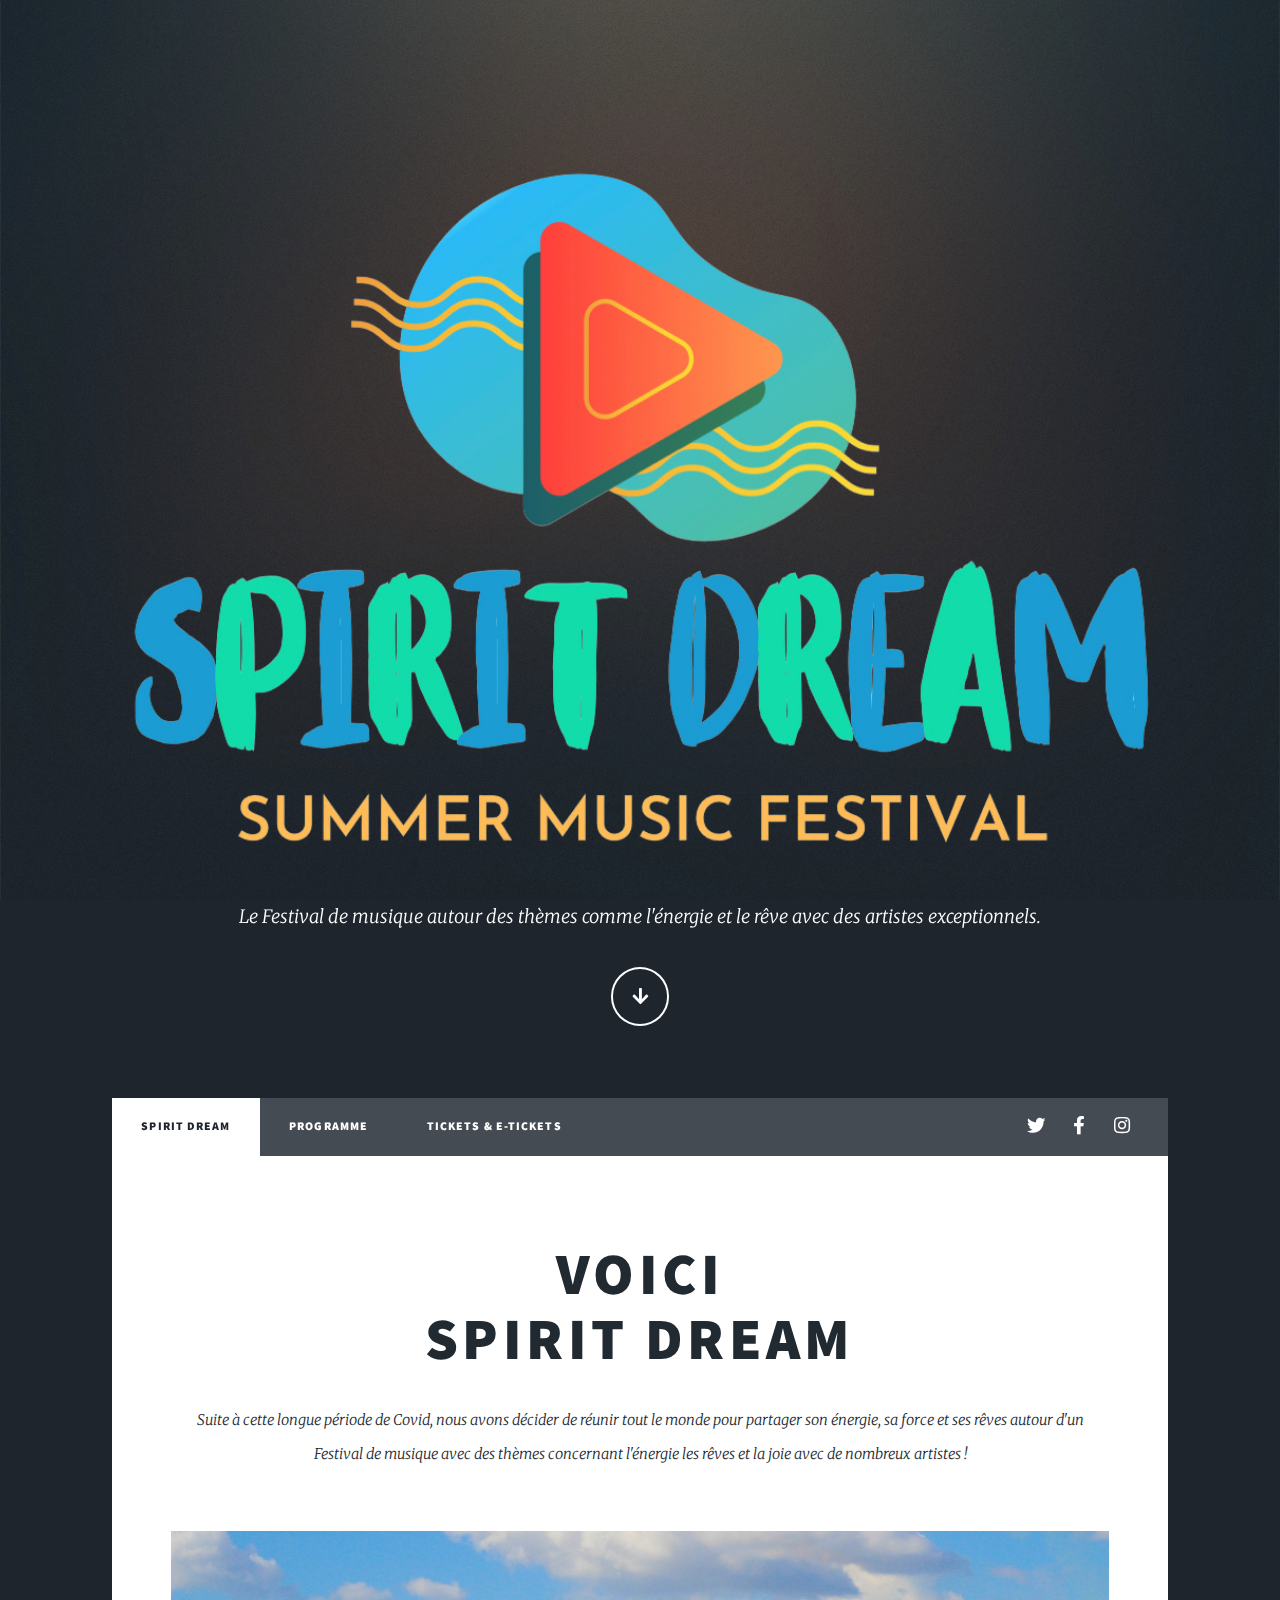
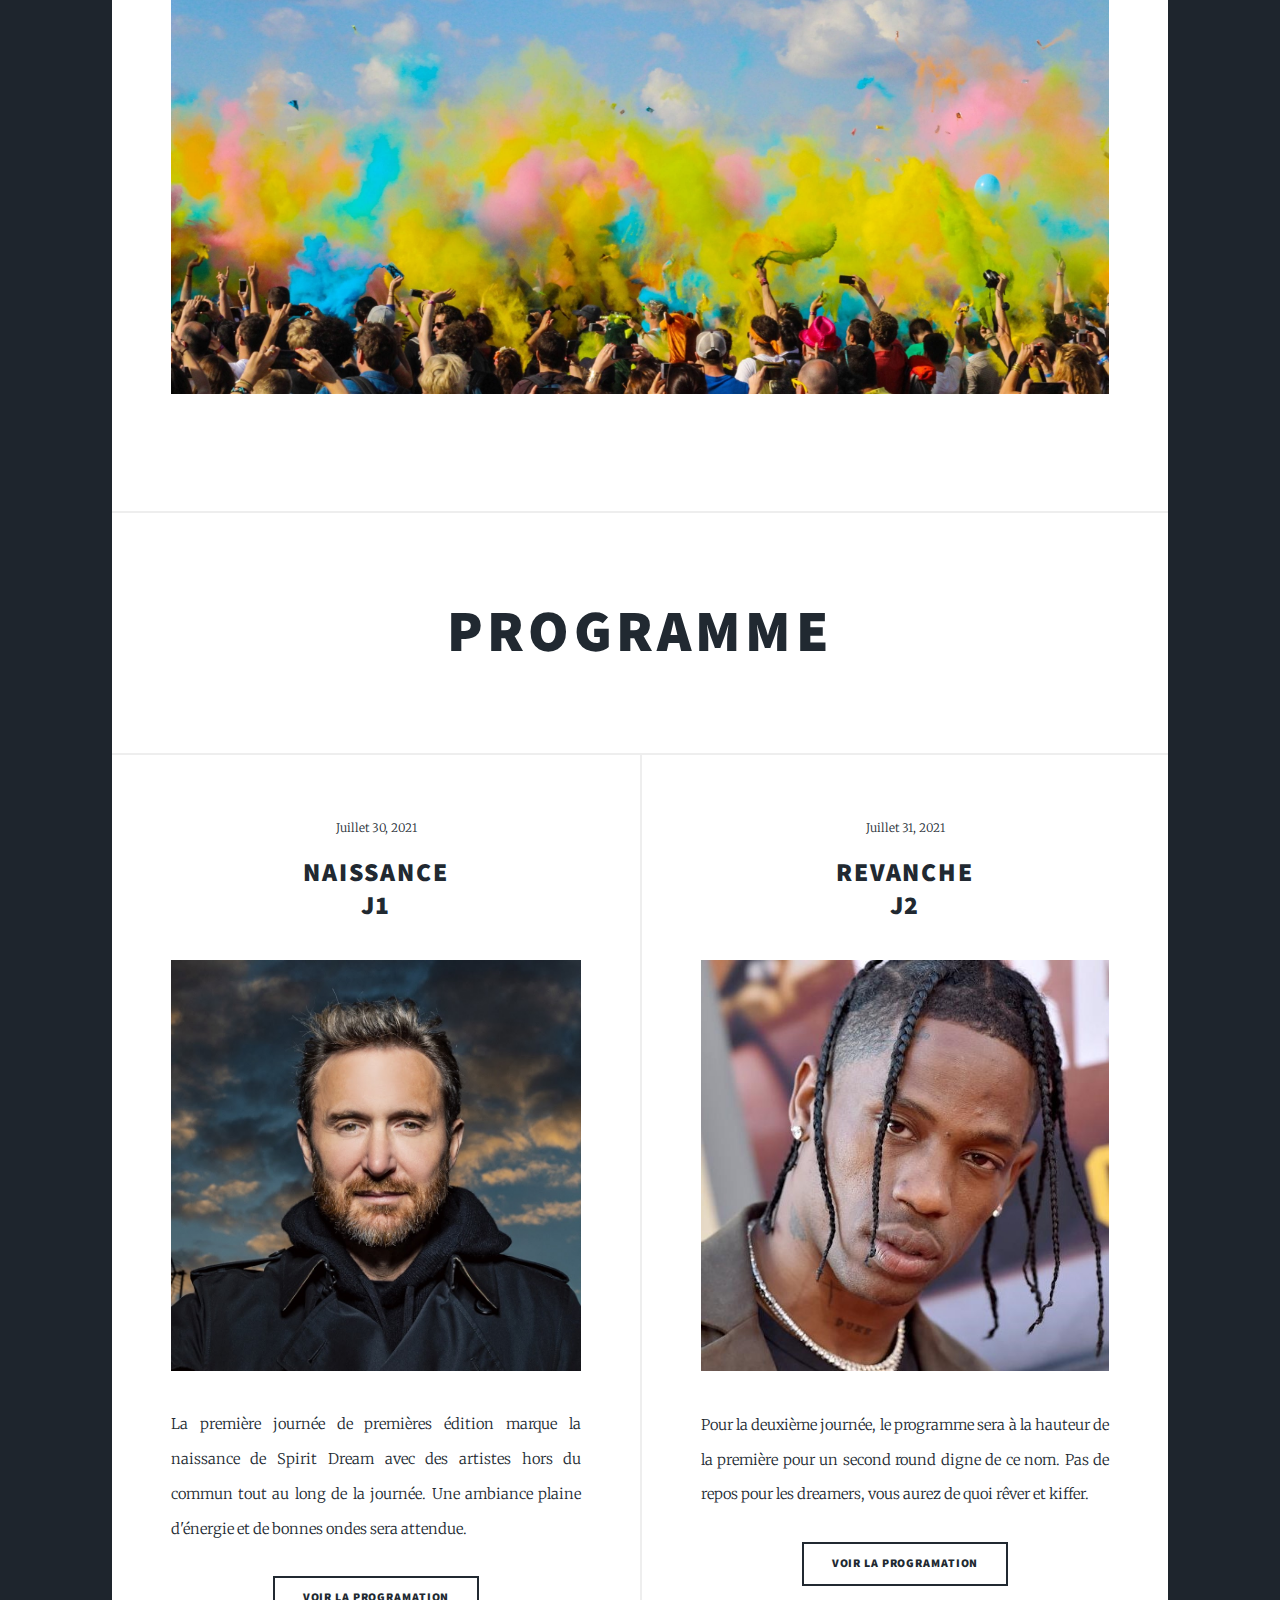
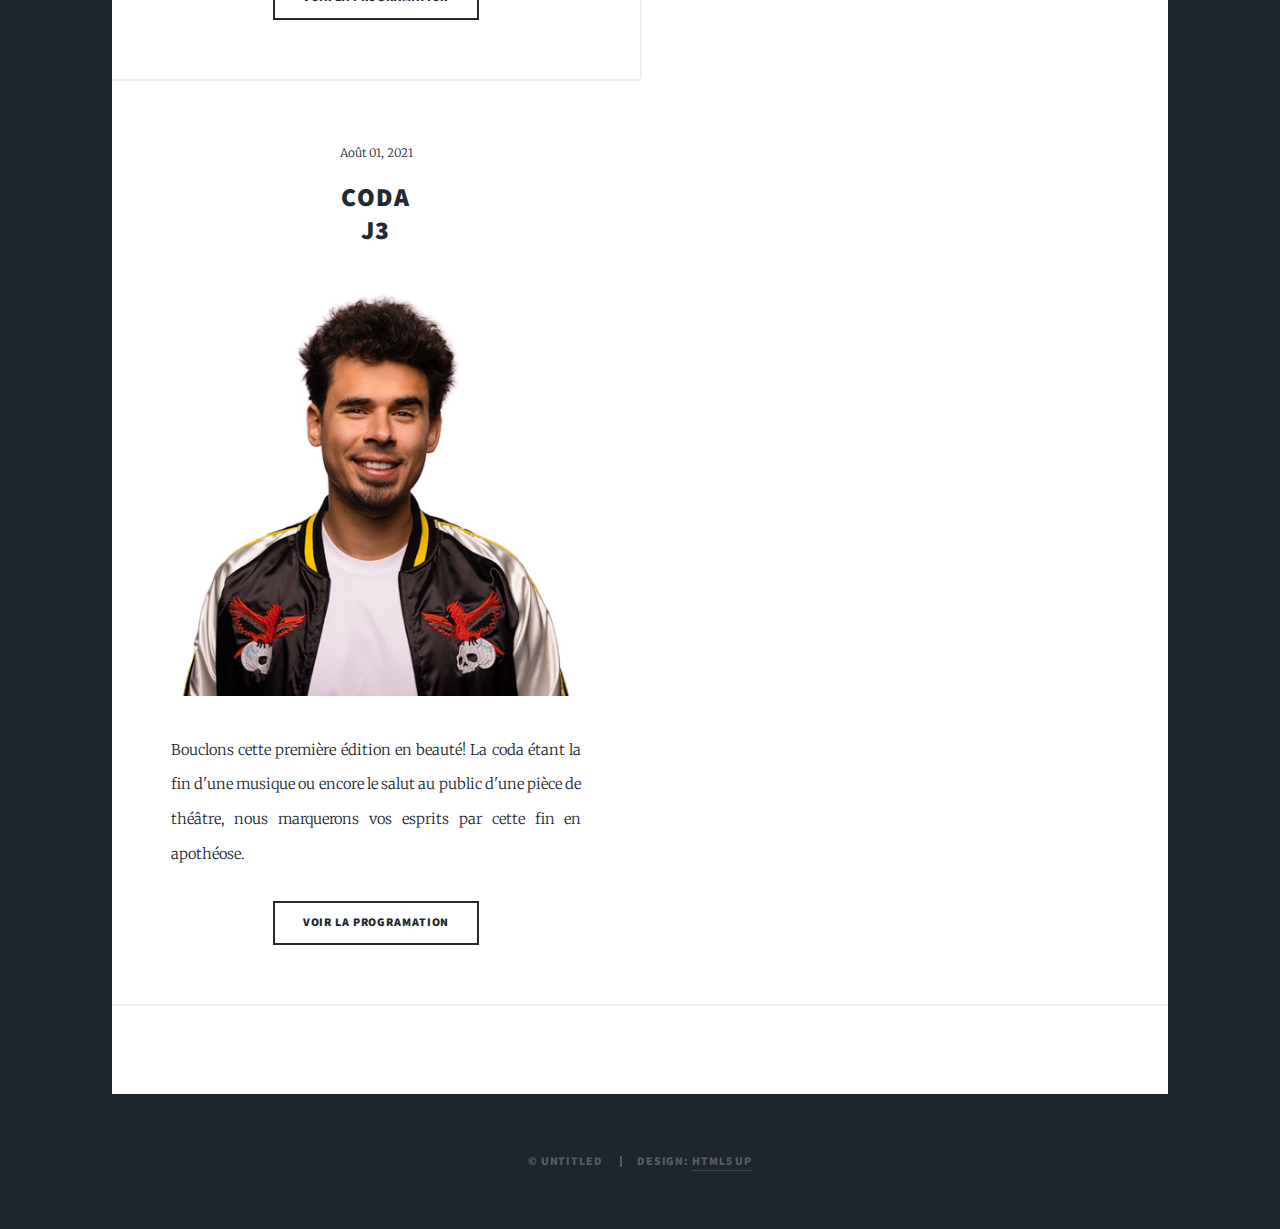
<file: Spirit-Dream-Landing-page/index.html>
<!DOCTYPE HTML>
<!--
	Spirit Dream
	html5up.net | @ajlkn
	Free for personal and commercial use under the CCA 3.0 license (html5up.net/license)
-->
<html>

<head>
    <title>Spirit Dream</title>
    <meta charset="utf-8" />
    <meta name="viewport" content="width=device-width, initial-scale=1, user-scalable=no" />
    <link rel="stylesheet" href="assets/css/main.css" />
    <noscript>
        <link rel="stylesheet" href="assets/css/noscript.css" />
    </noscript>
    <link rel="icon" type="image/png" href="images/logo1.png" />
</head>

<body class="is-preload">

    <!-- Wrapper -->
    <div id="wrapper" class="fade-in">

        <!-- Intro -->
        <div id="intro">
            <div class="responsive-image">
                <img class="img-responsive" src=images/textandlogo.png style="width:100%" />
            </div>
            <p>Le Festival de musique autour des thèmes comme l'énergie et le rêve avec des artistes exceptionnels.</p>
            <ul class="actions">
                <li><a href="#header" class="button icon solid solo fa-arrow-down scrolly">Continue</a></li>
            </ul>
        </div>

        <!-- Header -->
        <header id="header">
            <a href="index.html" class="logo">Spirit Dream</a>
        </header>

        <!-- Nav -->
        <nav id="nav">
            <ul class="links">
                <li class="active"><a href="index.html">Spirit Dream</a></li>
                <li><a href="generic.html">Programme</a></li>
                <li><a href="elements.html">Tickets & e-Tickets</a></li>
            </ul>
            <ul class="icons">
                <li><a href="#" class="icon brands fa-twitter"><span class="label">Twitter</span></a></li>
                <li><a href="https://www.facebook.com/spiritdream2021-107487401577411/reviews/?ref=page_internal"
                        class="icon brands fa-facebook-f"><span class="label">Facebook</span></a></li>
                <li><a href="https://www.instagram.com/spirit.dream.2021/?hl=fr" class="icon brands fa-instagram"><span
                            class="label">Instagram</span></a></li>
            </ul>
        </nav>

        <!-- Main -->
        <div id="main">

            <!-- Featured Post -->
            <article class="post featured">
                <header class="major">
                    <h2>Voici <br />
                        Spirit Dream</h2>
                    <p>Suite à cette longue période de Covid, nous avons décider de réunir tout le monde pour partager
                        son énergie, sa force et ses rêves autour d'un Festival de musique avec des thèmes concernant
                        l'énergie les rêves et la joie avec de nombreux
                        artistes !
                    </p>
                </header>
                <a href="#" class="image main"><img src="images/fest.jpg" alt="" /></a>
            </article>
            <article class="post featured">
                <h1>PROGRAMME</h1>
            </article>


            <!-- Posts -->
            <section class="posts">
                <article>
                    <header>
                        <span class="date">Juillet 30, 2021</span>
                        <h2><a href="#">Naissance<br />
                                J1</a></h2>
                    </header>
                    <a href="generic.html" class="image fit"><img src="images/DavidGuetta.jpg" alt="DavidGuetta" /></a>
                    <p>La première journée de premières édition marque la naissance de Spirit Dream avec des artistes
                        hors du commun tout au long de la journée. Une ambiance plaine d'énergie et de bonnes ondes sera
                        attendue.</p>
                    <ul class="actions special">
                        <li><a href="generic.html/" class="button">Voir la Programation</a></li>
                    </ul>
                </article>
                <article>
                    <header>
                        <span class="date">Juillet 31, 2021</span>
                        <h2><a href="#">Revanche<br />
                                J2</a></h2>
                    </header>
                    <a href="generic.html" class="image fit"><img src="images/travis_scott.png"
                            alt="travis Scott" /></a>
                    <p>Pour la deuxième journée, le programme sera à la hauteur de la première pour un second round
                        digne de ce nom. Pas de repos pour les dreamers, vous aurez de quoi rêver et kiffer.</p>
                    <ul class="actions special">
                        <li><a href="generic.html" class="button">Voir la Programation</a></li>
                    </ul>
                </article>
                <article>
                    <header>
                        <span class="date">Août 01, 2021</span>
                        <h2><a href="#">Coda<br />
                                J3</a></h2>
                    </header>
                    <a href="generic.html" class="image fit"><img src="images/afrojack.jpg" alt="afrojack" /></a>
                    <p>Bouclons cette première édition en beauté! La coda étant la fin d'une musique ou encore le salut
                        au public d'une pièce de théâtre, nous marquerons vos esprits par cette fin en apothéose.</p>
                    <ul class="actions special">
                        <li><a href="generic.html" class="button">Voir la Programation</a></li>
                    </ul>
                </article>
            </section>

            <!-- Footer -->
            <footer>
            </footer>

        </div>

        <!-- Footer -->
        <footer id="footer">
        </footer>

        <!-- Copyright -->
        <div id="copyright">
            <ul>
                <li>&copy; Untitled</li>
                <li>Design: <a href="https://html5up.net">HTML5 UP</a></li>
            </ul>
        </div>

    </div>

    <!-- Scripts -->
    <script src="assets/js/jquery.min.js"></script>
    <script src="assets/js/jquery.scrollex.min.js"></script>
    <script src="assets/js/jquery.scrolly.min.js"></script>
    <script src="assets/js/browser.min.js"></script>
    <script src="assets/js/breakpoints.min.js"></script>
    <script src="assets/js/util.js"></script>
    <script src="assets/js/main.js"></script>

</body>

</html>
</file>
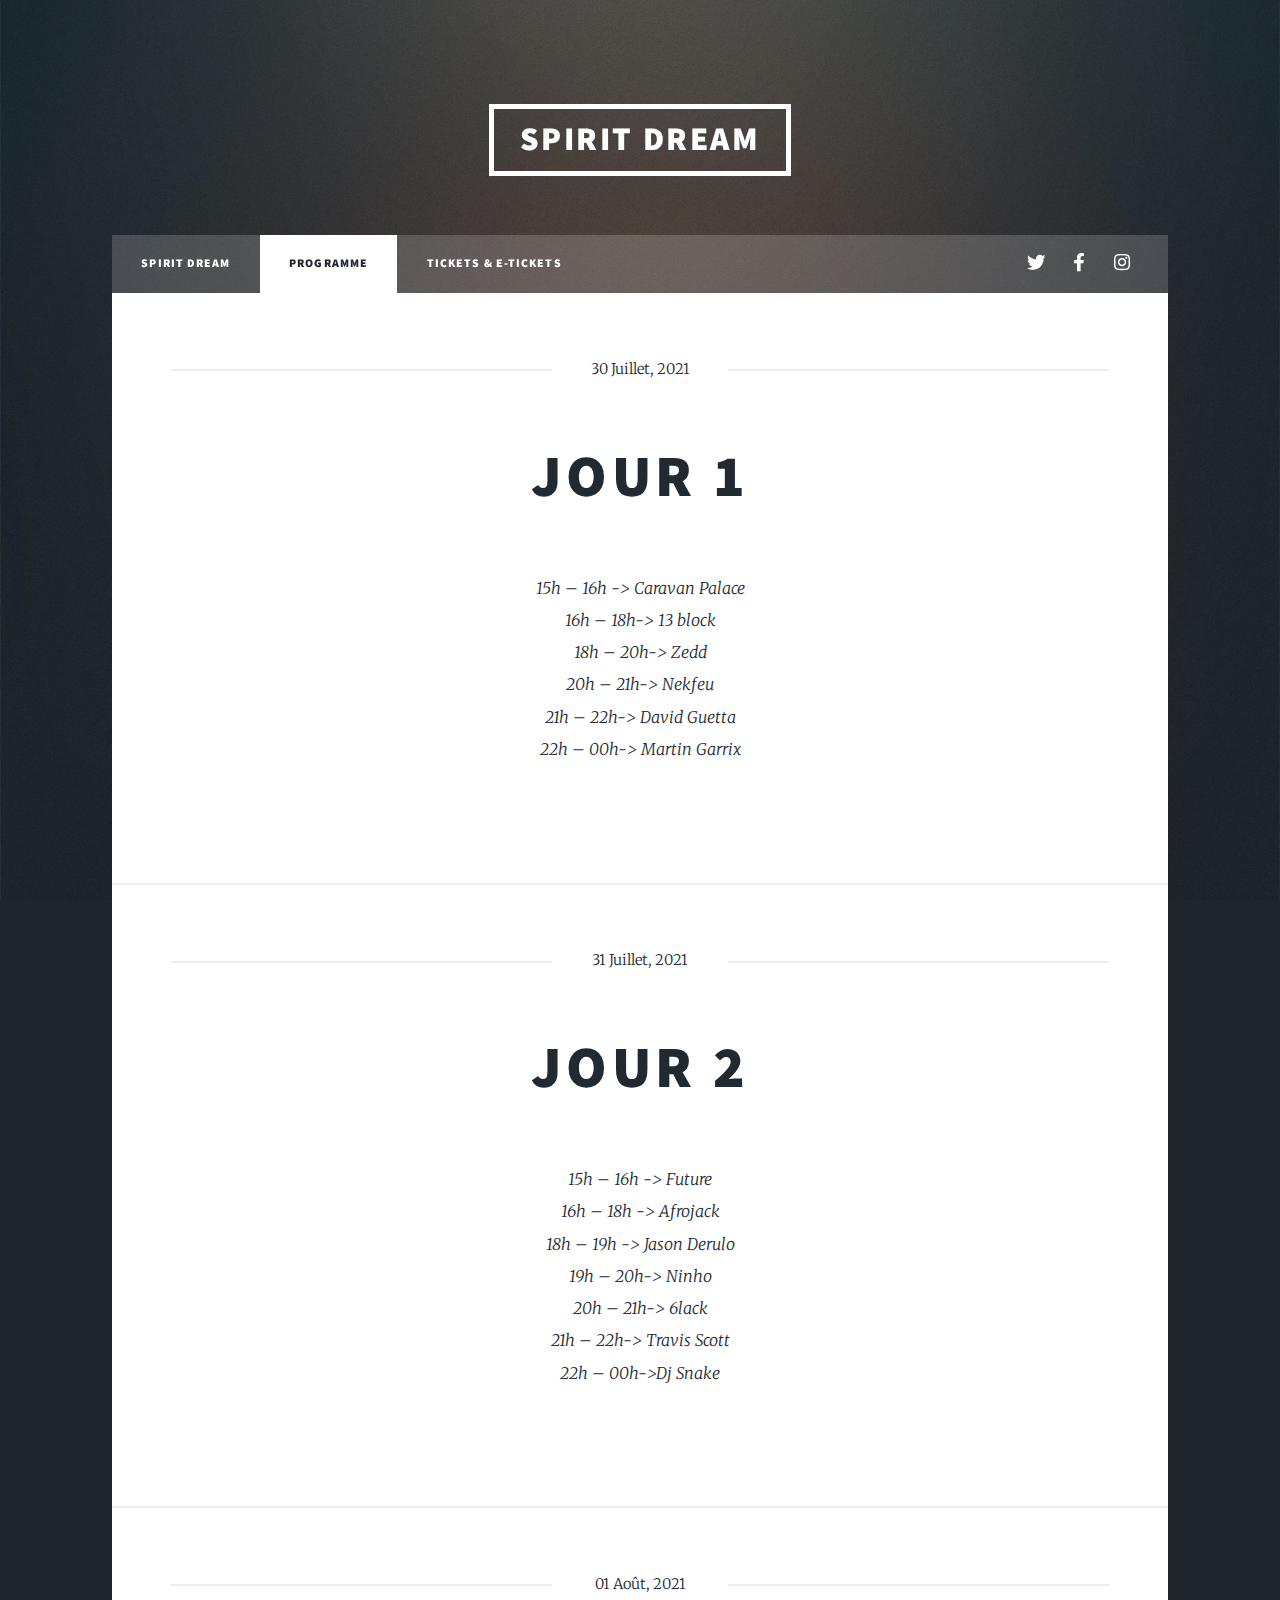
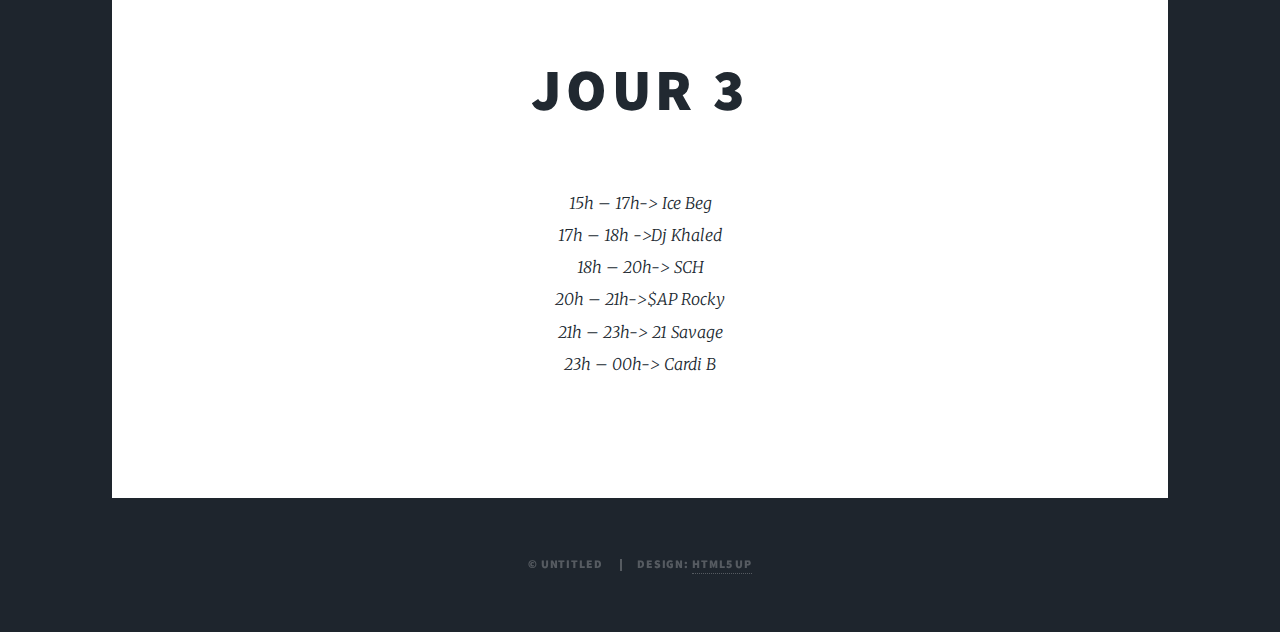
<file: Spirit-Dream-Landing-page/generic.html>
<!DOCTYPE HTML>
<!--
	Massively by HTML5 UP
	html5up.net | @ajlkn
	Free for personal and commercial use under the CCA 3.0 license (html5up.net/license)
-->
<html>

<head>
    <title>Generic Page - Massively by HTML5 UP</title>
    <meta charset="utf-8" />
    <meta name="viewport" content="width=device-width, initial-scale=1, user-scalable=no" />
    <link rel="stylesheet" href="assets/css/main.css" />
    <noscript>
        <link rel="stylesheet" href="assets/css/noscript.css" />
    </noscript>
</head>

<body class="is-preload">

    <!-- Wrapper -->
    <div id="wrapper">

        <!-- Header -->
        <header id="header">
            <a href="index.html" class="logo">Spirit Dream</a>
        </header>

        <!-- Nav -->
        <nav id="nav">
            <ul class="links">
                <li><a href="index.html">Spirit Dream</a></li>
                <li class="active"><a href="generic.html">Programme</a></li>
                <li><a href="elements.html">Tickets & e-Tickets</a></li>
            </ul>
            <ul class="icons">
                <li><a href="#" class="icon brands fa-twitter"><span class="label">Twitter</span></a></li>
                <li><a href="#" class="icon brands fa-facebook-f"><span class="label">Facebook</span></a></li>
                <li><a href="#" class="icon brands fa-instagram"><span class="label">Instagram</span></a></li>
            </ul>
        </nav>

        <!-- Main -->
        <div id="main">

            <!-- Post -->
            <section class="post">
                <header class="major">
                    <span class="date">30 Juillet, 2021</span>
                    <h1>Jour 1</h1>
                    <p>
                        <br />
                        15h – 16h -> Caravan Palace<br />
                        16h – 18h-> 13 block<br />
                        18h – 20h-> Zedd<br />
                        20h – 21h-> Nekfeu<br />
                        21h – 22h-> David Guetta<br />
                        22h – 00h-> Martin Garrix
                    </p>
                </header>
            </section>

            <section class="post">
                <header class="major">
                    <span class="date">31 Juillet, 2021</span>
                    <h1>Jour 2</h1>
                    <p>
                        <br />
                        15h – 16h -> Future<br />
                        16h – 18h -> Afrojack<br />
                        18h – 19h -> Jason Derulo<br />
                        19h – 20h-> Ninho<br />
                        20h – 21h-> 6lack<br />
                        21h – 22h-> Travis Scott<br />
                        22h – 00h->Dj Snake
                    </p>
                </header>
            </section>

            <section class="post">
                <header class="major">
                    <span class="date">01 Août, 2021</span>
                    <h1> Jour 3</h1>
                    <p>
                        <br />
                        15h – 17h-> Ice Beg<br />
                        17h – 18h ->Dj Khaled<br />
                        18h – 20h-> SCH<br />
                        20h – 21h->$AP Rocky<br />
                        21h – 23h-> 21 Savage<br />
                        23h – 00h-> Cardi B
                    </p>
                </header>
            </section>

        </div>

        <!-- Footer -->
        <footer id="footer">

        </footer>

        <!-- Copyright -->
        <div id="copyright">
            <ul>
                <li>&copy; Untitled</li>
                <li>Design: <a href="https://html5up.net">HTML5 UP</a></li>
            </ul>
        </div>

    </div>

    <!-- Scripts -->
    <script src="assets/js/jquery.min.js"></script>
    <script src="assets/js/jquery.scrollex.min.js"></script>
    <script src="assets/js/jquery.scrolly.min.js"></script>
    <script src="assets/js/browser.min.js"></script>
    <script src="assets/js/breakpoints.min.js"></script>
    <script src="assets/js/util.js"></script>
    <script src="assets/js/main.js"></script>

</body>

</html>
</file>
<file: Spirit-Dream-Landing-page/assets/css/main.css>
@import url(fontawesome-all.min.css);
@import url("https://fonts.googleapis.com/css?family=Merriweather:300,700,300italic,700italic|Source+Sans+Pro:900");

/*
	Massively by HTML5 UP
	html5up.net | @ajlkn
	Free for personal and commercial use under the CCA 3.0 license (html5up.net/license)
*/

html,
body,
div,
span,
applet,
object,
iframe,
h1,
h2,
h3,
h4,
h5,
h6,
p,
blockquote,
pre,
a,
abbr,
acronym,
address,
big,
cite,
code,
del,
dfn,
em,
img,
ins,
kbd,
q,
s,
samp,
small,
strike,
strong,
sub,
sup,
tt,
var,
b,
u,
i,
center,
dl,
dt,
dd,
ol,
ul,
li,
fieldset,
form,
label,
legend,
table,
caption,
tbody,
tfoot,
thead,
tr,
th,
td,
article,
aside,
canvas,
details,
embed,
figure,
figcaption,
footer,
header,
hgroup,
menu,
nav,
output,
ruby,
section,
summary,
time,
mark,
audio,
video {
    margin: 0;
    padding: 0;
    border: 0;
    font-size: 100%;
    font: inherit;
    vertical-align: baseline;
}

article,
aside,
details,
figcaption,
figure,
footer,
header,
hgroup,
menu,
nav,
section {
    display: block;
}

body {
    line-height: 1;
}

ol,
ul {
    list-style: none;
}

blockquote,
q {
    quotes: none;
}

blockquote:before,
blockquote:after,
q:before,
q:after {
    content: '';
    content: none;
}

table {
    border-collapse: collapse;
    border-spacing: 0;
}

body {
    -webkit-text-size-adjust: none;
}

mark {
    background-color: transparent;
    color: inherit;
}

input::-moz-focus-inner {
    border: 0;
    padding: 0;
}

input,
select,
textarea {
    -moz-appearance: none;
    -webkit-appearance: none;
    -ms-appearance: none;
    appearance: none;
}

.image-responsive {
    max-width: 100%;
    height: auto;
}


/* Basic */

@-ms-viewport {
    width: device-width;
}

body {
    -ms-overflow-style: scrollbar;
}

@media screen and (max-width: 480px) {
    html,
    body {
        min-width: 320px;
    }
}

html {
    box-sizing: border-box;
}

*,
*:before,
*:after {
    box-sizing: inherit;
}

body {
    background-color: #1e252d;
}

body.is-preload *,
body.is-preload *:before,
body.is-preload *:after {
    -moz-animation: none !important;
    -webkit-animation: none !important;
    -ms-animation: none !important;
    animation: none !important;
    -moz-transition: none !important;
    -webkit-transition: none !important;
    -ms-transition: none !important;
    transition: none !important;
}


/* Type */

html {
    font-size: 16pt;
}

@media screen and (max-width: 1680px) {
    html {
        font-size: 12pt;
    }
}

@media screen and (max-width: 1280px) {
    html {
        font-size: 11pt;
    }
}

@media screen and (max-width: 360px) {
    html {
        font-size: 10pt;
    }
}

body {
    color: #212931;
}

body,
input,
select,
textarea {
    font-family: "Merriweather", Georgia, serif;
    font-weight: 300;
    font-size: 1rem;
    line-height: 2.375;
}

a {
    -moz-transition: color 0.2s ease-in-out, background-color 0.2s ease-in-out, border-color 0.2s ease-in-out, box-shadow 0.2s ease-in-out;
    -webkit-transition: color 0.2s ease-in-out, background-color 0.2s ease-in-out, border-color 0.2s ease-in-out, box-shadow 0.2s ease-in-out;
    -ms-transition: color 0.2s ease-in-out, background-color 0.2s ease-in-out, border-color 0.2s ease-in-out, box-shadow 0.2s ease-in-out;
    transition: color 0.2s ease-in-out, background-color 0.2s ease-in-out, border-color 0.2s ease-in-out, box-shadow 0.2s ease-in-out;
    border-bottom: dotted 1px;
    text-decoration: none;
}

a:hover {
    border-bottom-color: transparent;
}

strong,
b {
    font-weight: 600;
}

em,
i {
    font-style: italic;
}

p {
    text-align: justify;
    margin: 0 0 2rem 0;
}

h1,
h2,
h3,
h4,
h5,
h6 {
    font-family: "Source Sans Pro", Helvetica, sans-serif;
    font-weight: 900;
    line-height: 1.5;
    letter-spacing: 0.075em;
    text-transform: uppercase;
    margin: 0 0 1rem 0;
}

h1 a,
h2 a,
h3 a,
h4 a,
h5 a,
h6 a {
    border-bottom: 0;
    color: inherit;
    text-decoration: none;
}

h1 {
    font-size: 4rem;
    line-height: 1.1;
    margin: 0 0 2rem 0;
}

h2 {
    font-size: 1.75rem;
    line-height: 1.3;
    margin: 0 0 1.5rem 0;
}

h3 {
    font-size: 1.25rem;
    margin: 0 0 1.5rem 0;
}

h4 {
    font-size: 1rem;
}

h5 {
    font-size: 0.9rem;
}

h6 {
    font-size: 0.8rem;
}

sub {
    font-size: 0.8rem;
    position: relative;
    top: 0.5rem;
}

sup {
    font-size: 0.8rem;
    position: relative;
    top: -0.5rem;
}

blockquote {
    border-left: solid 4px;
    font-style: italic;
    margin: 0 0 2rem 0;
    padding: 0.5rem 0 0.5rem 2rem;
}

code {
    border: solid 2px;
    font-family: "Courier New", monospace;
    font-size: 0.9rem;
    margin: 0 0.25rem;
    padding: 0.25rem 0.65rem;
}

pre {
    -webkit-overflow-scrolling: touch;
    font-family: "Courier New", monospace;
    font-size: 0.9rem;
    margin: 0 0 2rem 0;
}

pre code {
    display: block;
    line-height: 1.75;
    padding: 1rem 1.5rem;
    overflow-x: auto;
}

hr {
    border: 0;
    border-bottom: solid 2px;
    margin: 3rem 0;
}

hr.major {
    margin: 5rem 0;
}

.align-left {
    text-align: left;
}

.align-center {
    text-align: center;
}

.align-right {
    text-align: right;
}

input,
select,
textarea {
    color: #212931;
}

a {
    color: #212931;
    border-bottom-color: rgba(33, 41, 49, 0.5);
}

a:hover {
    border-bottom-color: transparent;
    color: #18bfef !important;
}

strong,
b {
    color: #212931;
}

h1,
h2,
h3,
h4,
h5,
h6 {
    color: #212931;
}

blockquote {
    border-left-color: #eeeeee;
}

code {
    background: rgba(255, 0, 0, 0.25);
    border-color: #eeeeee;
}

hr {
    border-bottom-color: #eeeeee;
}


/* Row */

.row {
    display: flex;
    flex-wrap: wrap;
    box-sizing: border-box;
    align-items: stretch;
}

.row>* {
    box-sizing: border-box;
}

.row.gtr-uniform>*> :last-child {
    margin-bottom: 0;
}

.row.aln-left {
    justify-content: flex-start;
}

.row.aln-center {
    justify-content: center;
}

.row.aln-right {
    justify-content: flex-end;
}

.row.aln-top {
    align-items: flex-start;
}

.row.aln-middle {
    align-items: center;
}

.row.aln-bottom {
    align-items: flex-end;
}

.row>.imp {
    order: -1;
}

.row>.col-1 {
    width: 8.33333%;
}

.row>.off-1 {
    margin-left: 8.33333%;
}

.row>.col-2 {
    width: 16.66667%;
}

.row>.off-2 {
    margin-left: 16.66667%;
}

.row>.col-3 {
    width: 25%;
}

.row>.off-3 {
    margin-left: 25%;
}

.row>.col-4 {
    width: 33.33333%;
}

.row>.off-4 {
    margin-left: 33.33333%;
}

.row>.col-5 {
    width: 41.66667%;
}

.row>.off-5 {
    margin-left: 41.66667%;
}

.row>.col-6 {
    width: 50%;
}

.row>.off-6 {
    margin-left: 50%;
}

.row>.col-7 {
    width: 58.33333%;
}

.row>.off-7 {
    margin-left: 58.33333%;
}

.row>.col-8 {
    width: 66.66667%;
}

.row>.off-8 {
    margin-left: 66.66667%;
}

.row>.col-9 {
    width: 75%;
}

.row>.off-9 {
    margin-left: 75%;
}

.row>.col-10 {
    width: 83.33333%;
}

.row>.off-10 {
    margin-left: 83.33333%;
}

.row>.col-11 {
    width: 91.66667%;
}

.row>.off-11 {
    margin-left: 91.66667%;
}

.row>.col-12 {
    width: 100%;
}

.row>.off-12 {
    margin-left: 100%;
}

.row.gtr-0 {
    margin-top: 0;
    margin-left: 0rem;
}

.row.gtr-0>* {
    padding: 0 0 0 0rem;
}

.row.gtr-0.gtr-uniform {
    margin-top: 0rem;
}

.row.gtr-0.gtr-uniform>* {
    padding-top: 0rem;
}

.row.gtr-25 {
    margin-top: 0;
    margin-left: -0.375rem;
}

.row.gtr-25>* {
    padding: 0 0 0 0.375rem;
}

.row.gtr-25.gtr-uniform {
    margin-top: -0.375rem;
}

.row.gtr-25.gtr-uniform>* {
    padding-top: 0.375rem;
}

.row.gtr-50 {
    margin-top: 0;
    margin-left: -0.75rem;
}

.row.gtr-50>* {
    padding: 0 0 0 0.75rem;
}

.row.gtr-50.gtr-uniform {
    margin-top: -0.75rem;
}

.row.gtr-50.gtr-uniform>* {
    padding-top: 0.75rem;
}

.row {
    margin-top: 0;
    margin-left: -1.5rem;
}

.row>* {
    padding: 0 0 0 1.5rem;
}

.row.gtr-uniform {
    margin-top: -1.5rem;
}

.row.gtr-uniform>* {
    padding-top: 1.5rem;
}

.row.gtr-150 {
    margin-top: 0;
    margin-left: -2.25rem;
}

.row.gtr-150>* {
    padding: 0 0 0 2.25rem;
}

.row.gtr-150.gtr-uniform {
    margin-top: -2.25rem;
}

.row.gtr-150.gtr-uniform>* {
    padding-top: 2.25rem;
}

.row.gtr-200 {
    margin-top: 0;
    margin-left: -3rem;
}

.row.gtr-200>* {
    padding: 0 0 0 3rem;
}

.row.gtr-200.gtr-uniform {
    margin-top: -3rem;
}

.row.gtr-200.gtr-uniform>* {
    padding-top: 3rem;
}

@media screen and (max-width: 1680px) {
    .row {
        display: flex;
        flex-wrap: wrap;
        box-sizing: border-box;
        align-items: stretch;
    }
    .row>* {
        box-sizing: border-box;
    }
    .row.gtr-uniform>*> :last-child {
        margin-bottom: 0;
    }
    .row.aln-left {
        justify-content: flex-start;
    }
    .row.aln-center {
        justify-content: center;
    }
    .row.aln-right {
        justify-content: flex-end;
    }
    .row.aln-top {
        align-items: flex-start;
    }
    .row.aln-middle {
        align-items: center;
    }
    .row.aln-bottom {
        align-items: flex-end;
    }
    .row>.imp-xlarge {
        order: -1;
    }
    .row>.col-1-xlarge {
        width: 8.33333%;
    }
    .row>.off-1-xlarge {
        margin-left: 8.33333%;
    }
    .row>.col-2-xlarge {
        width: 16.66667%;
    }
    .row>.off-2-xlarge {
        margin-left: 16.66667%;
    }
    .row>.col-3-xlarge {
        width: 25%;
    }
    .row>.off-3-xlarge {
        margin-left: 25%;
    }
    .row>.col-4-xlarge {
        width: 33.33333%;
    }
    .row>.off-4-xlarge {
        margin-left: 33.33333%;
    }
    .row>.col-5-xlarge {
        width: 41.66667%;
    }
    .row>.off-5-xlarge {
        margin-left: 41.66667%;
    }
    .row>.col-6-xlarge {
        width: 50%;
    }
    .row>.off-6-xlarge {
        margin-left: 50%;
    }
    .row>.col-7-xlarge {
        width: 58.33333%;
    }
    .row>.off-7-xlarge {
        margin-left: 58.33333%;
    }
    .row>.col-8-xlarge {
        width: 66.66667%;
    }
    .row>.off-8-xlarge {
        margin-left: 66.66667%;
    }
    .row>.col-9-xlarge {
        width: 75%;
    }
    .row>.off-9-xlarge {
        margin-left: 75%;
    }
    .row>.col-10-xlarge {
        width: 83.33333%;
    }
    .row>.off-10-xlarge {
        margin-left: 83.33333%;
    }
    .row>.col-11-xlarge {
        width: 91.66667%;
    }
    .row>.off-11-xlarge {
        margin-left: 91.66667%;
    }
    .row>.col-12-xlarge {
        width: 100%;
    }
    .row>.off-12-xlarge {
        margin-left: 100%;
    }
    .row.gtr-0 {
        margin-top: 0;
        margin-left: 0rem;
    }
    .row.gtr-0>* {
        padding: 0 0 0 0rem;
    }
    .row.gtr-0.gtr-uniform {
        margin-top: 0rem;
    }
    .row.gtr-0.gtr-uniform>* {
        padding-top: 0rem;
    }
    .row.gtr-25 {
        margin-top: 0;
        margin-left: -0.375rem;
    }
    .row.gtr-25>* {
        padding: 0 0 0 0.375rem;
    }
    .row.gtr-25.gtr-uniform {
        margin-top: -0.375rem;
    }
    .row.gtr-25.gtr-uniform>* {
        padding-top: 0.375rem;
    }
    .row.gtr-50 {
        margin-top: 0;
        margin-left: -0.75rem;
    }
    .row.gtr-50>* {
        padding: 0 0 0 0.75rem;
    }
    .row.gtr-50.gtr-uniform {
        margin-top: -0.75rem;
    }
    .row.gtr-50.gtr-uniform>* {
        padding-top: 0.75rem;
    }
    .row {
        margin-top: 0;
        margin-left: -1.5rem;
    }
    .row>* {
        padding: 0 0 0 1.5rem;
    }
    .row.gtr-uniform {
        margin-top: -1.5rem;
    }
    .row.gtr-uniform>* {
        padding-top: 1.5rem;
    }
    .row.gtr-150 {
        margin-top: 0;
        margin-left: -2.25rem;
    }
    .row.gtr-150>* {
        padding: 0 0 0 2.25rem;
    }
    .row.gtr-150.gtr-uniform {
        margin-top: -2.25rem;
    }
    .row.gtr-150.gtr-uniform>* {
        padding-top: 2.25rem;
    }
    .row.gtr-200 {
        margin-top: 0;
        margin-left: -3rem;
    }
    .row.gtr-200>* {
        padding: 0 0 0 3rem;
    }
    .row.gtr-200.gtr-uniform {
        margin-top: -3rem;
    }
    .row.gtr-200.gtr-uniform>* {
        padding-top: 3rem;
    }
}

@media screen and (max-width: 1280px) {
    .row {
        display: flex;
        flex-wrap: wrap;
        box-sizing: border-box;
        align-items: stretch;
    }
    .row>* {
        box-sizing: border-box;
    }
    .row.gtr-uniform>*> :last-child {
        margin-bottom: 0;
    }
    .row.aln-left {
        justify-content: flex-start;
    }
    .row.aln-center {
        justify-content: center;
    }
    .row.aln-right {
        justify-content: flex-end;
    }
    .row.aln-top {
        align-items: flex-start;
    }
    .row.aln-middle {
        align-items: center;
    }
    .row.aln-bottom {
        align-items: flex-end;
    }
    .row>.imp-large {
        order: -1;
    }
    .row>.col-1-large {
        width: 8.33333%;
    }
    .row>.off-1-large {
        margin-left: 8.33333%;
    }
    .row>.col-2-large {
        width: 16.66667%;
    }
    .row>.off-2-large {
        margin-left: 16.66667%;
    }
    .row>.col-3-large {
        width: 25%;
    }
    .row>.off-3-large {
        margin-left: 25%;
    }
    .row>.col-4-large {
        width: 33.33333%;
    }
    .row>.off-4-large {
        margin-left: 33.33333%;
    }
    .row>.col-5-large {
        width: 41.66667%;
    }
    .row>.off-5-large {
        margin-left: 41.66667%;
    }
    .row>.col-6-large {
        width: 50%;
    }
    .row>.off-6-large {
        margin-left: 50%;
    }
    .row>.col-7-large {
        width: 58.33333%;
    }
    .row>.off-7-large {
        margin-left: 58.33333%;
    }
    .row>.col-8-large {
        width: 66.66667%;
    }
    .row>.off-8-large {
        margin-left: 66.66667%;
    }
    .row>.col-9-large {
        width: 75%;
    }
    .row>.off-9-large {
        margin-left: 75%;
    }
    .row>.col-10-large {
        width: 83.33333%;
    }
    .row>.off-10-large {
        margin-left: 83.33333%;
    }
    .row>.col-11-large {
        width: 91.66667%;
    }
    .row>.off-11-large {
        margin-left: 91.66667%;
    }
    .row>.col-12-large {
        width: 100%;
    }
    .row>.off-12-large {
        margin-left: 100%;
    }
    .row.gtr-0 {
        margin-top: 0;
        margin-left: 0rem;
    }
    .row.gtr-0>* {
        padding: 0 0 0 0rem;
    }
    .row.gtr-0.gtr-uniform {
        margin-top: 0rem;
    }
    .row.gtr-0.gtr-uniform>* {
        padding-top: 0rem;
    }
    .row.gtr-25 {
        margin-top: 0;
        margin-left: -0.375rem;
    }
    .row.gtr-25>* {
        padding: 0 0 0 0.375rem;
    }
    .row.gtr-25.gtr-uniform {
        margin-top: -0.375rem;
    }
    .row.gtr-25.gtr-uniform>* {
        padding-top: 0.375rem;
    }
    .row.gtr-50 {
        margin-top: 0;
        margin-left: -0.75rem;
    }
    .row.gtr-50>* {
        padding: 0 0 0 0.75rem;
    }
    .row.gtr-50.gtr-uniform {
        margin-top: -0.75rem;
    }
    .row.gtr-50.gtr-uniform>* {
        padding-top: 0.75rem;
    }
    .row {
        margin-top: 0;
        margin-left: -1.5rem;
    }
    .row>* {
        padding: 0 0 0 1.5rem;
    }
    .row.gtr-uniform {
        margin-top: -1.5rem;
    }
    .row.gtr-uniform>* {
        padding-top: 1.5rem;
    }
    .row.gtr-150 {
        margin-top: 0;
        margin-left: -2.25rem;
    }
    .row.gtr-150>* {
        padding: 0 0 0 2.25rem;
    }
    .row.gtr-150.gtr-uniform {
        margin-top: -2.25rem;
    }
    .row.gtr-150.gtr-uniform>* {
        padding-top: 2.25rem;
    }
    .row.gtr-200 {
        margin-top: 0;
        margin-left: -3rem;
    }
    .row.gtr-200>* {
        padding: 0 0 0 3rem;
    }
    .row.gtr-200.gtr-uniform {
        margin-top: -3rem;
    }
    .row.gtr-200.gtr-uniform>* {
        padding-top: 3rem;
    }
}

@media screen and (max-width: 980px) {
    .row {
        display: flex;
        flex-wrap: wrap;
        box-sizing: border-box;
        align-items: stretch;
    }
    .row>* {
        box-sizing: border-box;
    }
    .row.gtr-uniform>*> :last-child {
        margin-bottom: 0;
    }
    .row.aln-left {
        justify-content: flex-start;
    }
    .row.aln-center {
        justify-content: center;
    }
    .row.aln-right {
        justify-content: flex-end;
    }
    .row.aln-top {
        align-items: flex-start;
    }
    .row.aln-middle {
        align-items: center;
    }
    .row.aln-bottom {
        align-items: flex-end;
    }
    .row>.imp-medium {
        order: -1;
    }
    .row>.col-1-medium {
        width: 8.33333%;
    }
    .row>.off-1-medium {
        margin-left: 8.33333%;
    }
    .row>.col-2-medium {
        width: 16.66667%;
    }
    .row>.off-2-medium {
        margin-left: 16.66667%;
    }
    .row>.col-3-medium {
        width: 25%;
    }
    .row>.off-3-medium {
        margin-left: 25%;
    }
    .row>.col-4-medium {
        width: 33.33333%;
    }
    .row>.off-4-medium {
        margin-left: 33.33333%;
    }
    .row>.col-5-medium {
        width: 41.66667%;
    }
    .row>.off-5-medium {
        margin-left: 41.66667%;
    }
    .row>.col-6-medium {
        width: 50%;
    }
    .row>.off-6-medium {
        margin-left: 50%;
    }
    .row>.col-7-medium {
        width: 58.33333%;
    }
    .row>.off-7-medium {
        margin-left: 58.33333%;
    }
    .row>.col-8-medium {
        width: 66.66667%;
    }
    .row>.off-8-medium {
        margin-left: 66.66667%;
    }
    .row>.col-9-medium {
        width: 75%;
    }
    .row>.off-9-medium {
        margin-left: 75%;
    }
    .row>.col-10-medium {
        width: 83.33333%;
    }
    .row>.off-10-medium {
        margin-left: 83.33333%;
    }
    .row>.col-11-medium {
        width: 91.66667%;
    }
    .row>.off-11-medium {
        margin-left: 91.66667%;
    }
    .row>.col-12-medium {
        width: 100%;
    }
    .row>.off-12-medium {
        margin-left: 100%;
    }
    .row.gtr-0 {
        margin-top: 0;
        margin-left: 0rem;
    }
    .row.gtr-0>* {
        padding: 0 0 0 0rem;
    }
    .row.gtr-0.gtr-uniform {
        margin-top: 0rem;
    }
    .row.gtr-0.gtr-uniform>* {
        padding-top: 0rem;
    }
    .row.gtr-25 {
        margin-top: 0;
        margin-left: -0.375rem;
    }
    .row.gtr-25>* {
        padding: 0 0 0 0.375rem;
    }
    .row.gtr-25.gtr-uniform {
        margin-top: -0.375rem;
    }
    .row.gtr-25.gtr-uniform>* {
        padding-top: 0.375rem;
    }
    .row.gtr-50 {
        margin-top: 0;
        margin-left: -0.75rem;
    }
    .row.gtr-50>* {
        padding: 0 0 0 0.75rem;
    }
    .row.gtr-50.gtr-uniform {
        margin-top: -0.75rem;
    }
    .row.gtr-50.gtr-uniform>* {
        padding-top: 0.75rem;
    }
    .row {
        margin-top: 0;
        margin-left: -1.5rem;
    }
    .row>* {
        padding: 0 0 0 1.5rem;
    }
    .row.gtr-uniform {
        margin-top: -1.5rem;
    }
    .row.gtr-uniform>* {
        padding-top: 1.5rem;
    }
    .row.gtr-150 {
        margin-top: 0;
        margin-left: -2.25rem;
    }
    .row.gtr-150>* {
        padding: 0 0 0 2.25rem;
    }
    .row.gtr-150.gtr-uniform {
        margin-top: -2.25rem;
    }
    .row.gtr-150.gtr-uniform>* {
        padding-top: 2.25rem;
    }
    .row.gtr-200 {
        margin-top: 0;
        margin-left: -3rem;
    }
    .row.gtr-200>* {
        padding: 0 0 0 3rem;
    }
    .row.gtr-200.gtr-uniform {
        margin-top: -3rem;
    }
    .row.gtr-200.gtr-uniform>* {
        padding-top: 3rem;
    }
}

@media screen and (max-width: 736px) {
    .row {
        display: flex;
        flex-wrap: wrap;
        box-sizing: border-box;
        align-items: stretch;
    }
    .row>* {
        box-sizing: border-box;
    }
    .row.gtr-uniform>*> :last-child {
        margin-bottom: 0;
    }
    .row.aln-left {
        justify-content: flex-start;
    }
    .row.aln-center {
        justify-content: center;
    }
    .row.aln-right {
        justify-content: flex-end;
    }
    .row.aln-top {
        align-items: flex-start;
    }
    .row.aln-middle {
        align-items: center;
    }
    .row.aln-bottom {
        align-items: flex-end;
    }
    .row>.imp-small {
        order: -1;
    }
    .row>.col-1-small {
        width: 8.33333%;
    }
    .row>.off-1-small {
        margin-left: 8.33333%;
    }
    .row>.col-2-small {
        width: 16.66667%;
    }
    .row>.off-2-small {
        margin-left: 16.66667%;
    }
    .row>.col-3-small {
        width: 25%;
    }
    .row>.off-3-small {
        margin-left: 25%;
    }
    .row>.col-4-small {
        width: 33.33333%;
    }
    .row>.off-4-small {
        margin-left: 33.33333%;
    }
    .row>.col-5-small {
        width: 41.66667%;
    }
    .row>.off-5-small {
        margin-left: 41.66667%;
    }
    .row>.col-6-small {
        width: 50%;
    }
    .row>.off-6-small {
        margin-left: 50%;
    }
    .row>.col-7-small {
        width: 58.33333%;
    }
    .row>.off-7-small {
        margin-left: 58.33333%;
    }
    .row>.col-8-small {
        width: 66.66667%;
    }
    .row>.off-8-small {
        margin-left: 66.66667%;
    }
    .row>.col-9-small {
        width: 75%;
    }
    .row>.off-9-small {
        margin-left: 75%;
    }
    .row>.col-10-small {
        width: 83.33333%;
    }
    .row>.off-10-small {
        margin-left: 83.33333%;
    }
    .row>.col-11-small {
        width: 91.66667%;
    }
    .row>.off-11-small {
        margin-left: 91.66667%;
    }
    .row>.col-12-small {
        width: 100%;
    }
    .row>.off-12-small {
        margin-left: 100%;
    }
    .row.gtr-0 {
        margin-top: 0;
        margin-left: 0rem;
    }
    .row.gtr-0>* {
        padding: 0 0 0 0rem;
    }
    .row.gtr-0.gtr-uniform {
        margin-top: 0rem;
    }
    .row.gtr-0.gtr-uniform>* {
        padding-top: 0rem;
    }
    .row.gtr-25 {
        margin-top: 0;
        margin-left: -0.375rem;
    }
    .row.gtr-25>* {
        padding: 0 0 0 0.375rem;
    }
    .row.gtr-25.gtr-uniform {
        margin-top: -0.375rem;
    }
    .row.gtr-25.gtr-uniform>* {
        padding-top: 0.375rem;
    }
    .row.gtr-50 {
        margin-top: 0;
        margin-left: -0.75rem;
    }
    .row.gtr-50>* {
        padding: 0 0 0 0.75rem;
    }
    .row.gtr-50.gtr-uniform {
        margin-top: -0.75rem;
    }
    .row.gtr-50.gtr-uniform>* {
        padding-top: 0.75rem;
    }
    .row {
        margin-top: 0;
        margin-left: -1.5rem;
    }
    .row>* {
        padding: 0 0 0 1.5rem;
    }
    .row.gtr-uniform {
        margin-top: -1.5rem;
    }
    .row.gtr-uniform>* {
        padding-top: 1.5rem;
    }
    .row.gtr-150 {
        margin-top: 0;
        margin-left: -2.25rem;
    }
    .row.gtr-150>* {
        padding: 0 0 0 2.25rem;
    }
    .row.gtr-150.gtr-uniform {
        margin-top: -2.25rem;
    }
    .row.gtr-150.gtr-uniform>* {
        padding-top: 2.25rem;
    }
    .row.gtr-200 {
        margin-top: 0;
        margin-left: -3rem;
    }
    .row.gtr-200>* {
        padding: 0 0 0 3rem;
    }
    .row.gtr-200.gtr-uniform {
        margin-top: -3rem;
    }
    .row.gtr-200.gtr-uniform>* {
        padding-top: 3rem;
    }
}

@media screen and (max-width: 480px) {
    .row {
        display: flex;
        flex-wrap: wrap;
        box-sizing: border-box;
        align-items: stretch;
    }
    .row>* {
        box-sizing: border-box;
    }
    .row.gtr-uniform>*> :last-child {
        margin-bottom: 0;
    }
    .row.aln-left {
        justify-content: flex-start;
    }
    .row.aln-center {
        justify-content: center;
    }
    .row.aln-right {
        justify-content: flex-end;
    }
    .row.aln-top {
        align-items: flex-start;
    }
    .row.aln-middle {
        align-items: center;
    }
    .row.aln-bottom {
        align-items: flex-end;
    }
    .row>.imp-xsmall {
        order: -1;
    }
    .row>.col-1-xsmall {
        width: 8.33333%;
    }
    .row>.off-1-xsmall {
        margin-left: 8.33333%;
    }
    .row>.col-2-xsmall {
        width: 16.66667%;
    }
    .row>.off-2-xsmall {
        margin-left: 16.66667%;
    }
    .row>.col-3-xsmall {
        width: 25%;
    }
    .row>.off-3-xsmall {
        margin-left: 25%;
    }
    .row>.col-4-xsmall {
        width: 33.33333%;
    }
    .row>.off-4-xsmall {
        margin-left: 33.33333%;
    }
    .row>.col-5-xsmall {
        width: 41.66667%;
    }
    .row>.off-5-xsmall {
        margin-left: 41.66667%;
    }
    .row>.col-6-xsmall {
        width: 50%;
    }
    .row>.off-6-xsmall {
        margin-left: 50%;
    }
    .row>.col-7-xsmall {
        width: 58.33333%;
    }
    .row>.off-7-xsmall {
        margin-left: 58.33333%;
    }
    .row>.col-8-xsmall {
        width: 66.66667%;
    }
    .row>.off-8-xsmall {
        margin-left: 66.66667%;
    }
    .row>.col-9-xsmall {
        width: 75%;
    }
    .row>.off-9-xsmall {
        margin-left: 75%;
    }
    .row>.col-10-xsmall {
        width: 83.33333%;
    }
    .row>.off-10-xsmall {
        margin-left: 83.33333%;
    }
    .row>.col-11-xsmall {
        width: 91.66667%;
    }
    .row>.off-11-xsmall {
        margin-left: 91.66667%;
    }
    .row>.col-12-xsmall {
        width: 100%;
    }
    .row>.off-12-xsmall {
        margin-left: 100%;
    }
    .row.gtr-0 {
        margin-top: 0;
        margin-left: 0rem;
    }
    .row.gtr-0>* {
        padding: 0 0 0 0rem;
    }
    .row.gtr-0.gtr-uniform {
        margin-top: 0rem;
    }
    .row.gtr-0.gtr-uniform>* {
        padding-top: 0rem;
    }
    .row.gtr-25 {
        margin-top: 0;
        margin-left: -0.375rem;
    }
    .row.gtr-25>* {
        padding: 0 0 0 0.375rem;
    }
    .row.gtr-25.gtr-uniform {
        margin-top: -0.375rem;
    }
    .row.gtr-25.gtr-uniform>* {
        padding-top: 0.375rem;
    }
    .row.gtr-50 {
        margin-top: 0;
        margin-left: -0.75rem;
    }
    .row.gtr-50>* {
        padding: 0 0 0 0.75rem;
    }
    .row.gtr-50.gtr-uniform {
        margin-top: -0.75rem;
    }
    .row.gtr-50.gtr-uniform>* {
        padding-top: 0.75rem;
    }
    .row {
        margin-top: 0;
        margin-left: -1.5rem;
    }
    .row>* {
        padding: 0 0 0 1.5rem;
    }
    .row.gtr-uniform {
        margin-top: -1.5rem;
    }
    .row.gtr-uniform>* {
        padding-top: 1.5rem;
    }
    .row.gtr-150 {
        margin-top: 0;
        margin-left: -2.25rem;
    }
    .row.gtr-150>* {
        padding: 0 0 0 2.25rem;
    }
    .row.gtr-150.gtr-uniform {
        margin-top: -2.25rem;
    }
    .row.gtr-150.gtr-uniform>* {
        padding-top: 2.25rem;
    }
    .row.gtr-200 {
        margin-top: 0;
        margin-left: -3rem;
    }
    .row.gtr-200>* {
        padding: 0 0 0 3rem;
    }
    .row.gtr-200.gtr-uniform {
        margin-top: -3rem;
    }
    .row.gtr-200.gtr-uniform>* {
        padding-top: 3rem;
    }
}

@media screen and (max-width: 360px) {
    .row {
        display: flex;
        flex-wrap: wrap;
        box-sizing: border-box;
        align-items: stretch;
    }
    .row>* {
        box-sizing: border-box;
    }
    .row.gtr-uniform>*> :last-child {
        margin-bottom: 0;
    }
    .row.aln-left {
        justify-content: flex-start;
    }
    .row.aln-center {
        justify-content: center;
    }
    .row.aln-right {
        justify-content: flex-end;
    }
    .row.aln-top {
        align-items: flex-start;
    }
    .row.aln-middle {
        align-items: center;
    }
    .row.aln-bottom {
        align-items: flex-end;
    }
    .row>.imp-xxsmall {
        order: -1;
    }
    .row>.col-1-xxsmall {
        width: 8.33333%;
    }
    .row>.off-1-xxsmall {
        margin-left: 8.33333%;
    }
    .row>.col-2-xxsmall {
        width: 16.66667%;
    }
    .row>.off-2-xxsmall {
        margin-left: 16.66667%;
    }
    .row>.col-3-xxsmall {
        width: 25%;
    }
    .row>.off-3-xxsmall {
        margin-left: 25%;
    }
    .row>.col-4-xxsmall {
        width: 33.33333%;
    }
    .row>.off-4-xxsmall {
        margin-left: 33.33333%;
    }
    .row>.col-5-xxsmall {
        width: 41.66667%;
    }
    .row>.off-5-xxsmall {
        margin-left: 41.66667%;
    }
    .row>.col-6-xxsmall {
        width: 50%;
    }
    .row>.off-6-xxsmall {
        margin-left: 50%;
    }
    .row>.col-7-xxsmall {
        width: 58.33333%;
    }
    .row>.off-7-xxsmall {
        margin-left: 58.33333%;
    }
    .row>.col-8-xxsmall {
        width: 66.66667%;
    }
    .row>.off-8-xxsmall {
        margin-left: 66.66667%;
    }
    .row>.col-9-xxsmall {
        width: 75%;
    }
    .row>.off-9-xxsmall {
        margin-left: 75%;
    }
    .row>.col-10-xxsmall {
        width: 83.33333%;
    }
    .row>.off-10-xxsmall {
        margin-left: 83.33333%;
    }
    .row>.col-11-xxsmall {
        width: 91.66667%;
    }
    .row>.off-11-xxsmall {
        margin-left: 91.66667%;
    }
    .row>.col-12-xxsmall {
        width: 100%;
    }
    .row>.off-12-xxsmall {
        margin-left: 100%;
    }
    .row.gtr-0 {
        margin-top: 0;
        margin-left: 0rem;
    }
    .row.gtr-0>* {
        padding: 0 0 0 0rem;
    }
    .row.gtr-0.gtr-uniform {
        margin-top: 0rem;
    }
    .row.gtr-0.gtr-uniform>* {
        padding-top: 0rem;
    }
    .row.gtr-25 {
        margin-top: 0;
        margin-left: -0.375rem;
    }
    .row.gtr-25>* {
        padding: 0 0 0 0.375rem;
    }
    .row.gtr-25.gtr-uniform {
        margin-top: -0.375rem;
    }
    .row.gtr-25.gtr-uniform>* {
        padding-top: 0.375rem;
    }
    .row.gtr-50 {
        margin-top: 0;
        margin-left: -0.75rem;
    }
    .row.gtr-50>* {
        padding: 0 0 0 0.75rem;
    }
    .row.gtr-50.gtr-uniform {
        margin-top: -0.75rem;
    }
    .row.gtr-50.gtr-uniform>* {
        padding-top: 0.75rem;
    }
    .row {
        margin-top: 0;
        margin-left: -1.5rem;
    }
    .row>* {
        padding: 0 0 0 1.5rem;
    }
    .row.gtr-uniform {
        margin-top: -1.5rem;
    }
    .row.gtr-uniform>* {
        padding-top: 1.5rem;
    }
    .row.gtr-150 {
        margin-top: 0;
        margin-left: -2.25rem;
    }
    .row.gtr-150>* {
        padding: 0 0 0 2.25rem;
    }
    .row.gtr-150.gtr-uniform {
        margin-top: -2.25rem;
    }
    .row.gtr-150.gtr-uniform>* {
        padding-top: 2.25rem;
    }
    .row.gtr-200 {
        margin-top: 0;
        margin-left: -3rem;
    }
    .row.gtr-200>* {
        padding: 0 0 0 3rem;
    }
    .row.gtr-200.gtr-uniform {
        margin-top: -3rem;
    }
    .row.gtr-200.gtr-uniform>* {
        padding-top: 3rem;
    }
}


/* Box */

.box {
    border: solid 2px;
    margin-bottom: 2rem;
    padding: 1.5rem;
}

.box> :last-child,
.box> :last-child> :last-child,
.box> :last-child> :last-child> :last-child {
    margin-bottom: 0;
}

.box.alt {
    border: 0;
    border-radius: 0;
    padding: 0;
}

.box {
    border-color: #eeeeee;
}


/* Button */

input[type="submit"],
input[type="reset"],
input[type="button"],
button,
.button {
    -moz-appearance: none;
    -webkit-appearance: none;
    -ms-appearance: none;
    appearance: none;
    -moz-transition: background-color 0.2s ease-in-out, box-shadow 0.2s ease-in-out, color 0.2s ease-in-out;
    -webkit-transition: background-color 0.2s ease-in-out, box-shadow 0.2s ease-in-out, color 0.2s ease-in-out;
    -ms-transition: background-color 0.2s ease-in-out, box-shadow 0.2s ease-in-out, color 0.2s ease-in-out;
    transition: background-color 0.2s ease-in-out, box-shadow 0.2s ease-in-out, color 0.2s ease-in-out;
    border: 0;
    border-radius: 0;
    cursor: pointer;
    display: inline-block;
    font-family: "Source Sans Pro", Helvetica, sans-serif;
    font-size: 0.8rem;
    font-weight: 900;
    letter-spacing: 0.075em;
    height: 3rem;
    line-height: 3rem;
    padding: 0 2rem;
    text-align: center;
    text-decoration: none;
    text-transform: uppercase;
    white-space: nowrap;
}

input[type="submit"].icon:before,
input[type="reset"].icon:before,
input[type="button"].icon:before,
button.icon:before,
.button.icon:before {
    margin-right: 0.5rem;
}

input[type="submit"].icon.solo,
input[type="reset"].icon.solo,
input[type="button"].icon.solo,
button.icon.solo,
.button.icon.solo {
    position: relative;
    width: 4rem;
    height: 4rem;
    line-height: 4rem;
    border-radius: 4rem;
    text-indent: 4rem;
    overflow: hidden;
    padding: 0;
    white-space: nowrap;
}

input[type="submit"].icon.solo:before,
input[type="reset"].icon.solo:before,
input[type="button"].icon.solo:before,
button.icon.solo:before,
.button.icon.solo:before {
    position: absolute;
    display: block;
    top: 0;
    left: 0;
    width: inherit;
    height: inherit;
    line-height: inherit;
    font-size: 1.25rem;
    margin-right: 0;
    text-align: center;
    text-indent: 0;
}

input[type="submit"].fit,
input[type="reset"].fit,
input[type="button"].fit,
button.fit,
.button.fit {
    width: 100%;
}

input[type="submit"].small,
input[type="reset"].small,
input[type="button"].small,
button.small,
.button.small {
    font-size: 0.7rem;
    height: 2.5rem;
    line-height: 2.5rem;
    padding: 0 1.5rem;
}

input[type="submit"].large,
input[type="reset"].large,
input[type="button"].large,
button.large,
.button.large {
    font-size: 0.9rem;
    height: 3.5rem;
    line-height: 3.5rem;
    padding: 0 2.75rem;
}

@media screen and (max-width: 980px) {
    input[type="submit"],
    input[type="reset"],
    input[type="button"],
    button,
    .button {
        font-size: 0.9rem;
        height: 3.25rem;
        line-height: 3.25rem;
    }
    input[type="submit"].large,
    input[type="reset"].large,
    input[type="button"].large,
    button.large,
    .button.large {
        font-size: 1rem;
        height: 3.75rem;
        line-height: 3.75rem;
    }
}

input[type="submit"].disabled,
input[type="submit"]:disabled,
input[type="reset"].disabled,
input[type="reset"]:disabled,
input[type="button"].disabled,
input[type="button"]:disabled,
button.disabled,
button:disabled,
.button.disabled,
.button:disabled {
    pointer-events: none;
    opacity: 0.25;
}

input[type="submit"],
input[type="reset"],
input[type="button"],
button,
.button {
    background-color: transparent;
    box-shadow: inset 0 0 0 2px #212931;
    color: #212931 !important;
}

input[type="submit"]:hover,
input[type="reset"]:hover,
input[type="button"]:hover,
button:hover,
.button:hover {
    box-shadow: inset 0 0 0 2px #18bfef;
    color: #18bfef !important;
}

input[type="submit"].primary,
input[type="reset"].primary,
input[type="button"].primary,
button.primary,
.button.primary {
    background-color: #212931;
    box-shadow: none;
    color: #ffffff !important;
}

input[type="submit"].primary:hover,
input[type="reset"].primary:hover,
input[type="button"].primary:hover,
button.primary:hover,
.button.primary:hover {
    background-color: #18bfef;
}


/* Form */

form {
    margin: 0 0 2rem 0;
}

form> :last-child {
    margin-bottom: 0;
}

form>.fields {
    display: -moz-flex;
    display: -webkit-flex;
    display: -ms-flex;
    display: flex;
    -moz-flex-wrap: wrap;
    -webkit-flex-wrap: wrap;
    -ms-flex-wrap: wrap;
    flex-wrap: wrap;
    width: calc(100% + 3rem);
    margin: -1.5rem 0 2rem -1.5rem;
}

form>.fields>.field {
    -moz-flex-grow: 0;
    -webkit-flex-grow: 0;
    -ms-flex-grow: 0;
    flex-grow: 0;
    -moz-flex-shrink: 0;
    -webkit-flex-shrink: 0;
    -ms-flex-shrink: 0;
    flex-shrink: 0;
    padding: 1.5rem 0 0 1.5rem;
    width: calc(100% - 1.5rem);
}

form>.fields>.field.half {
    width: calc(50% - 0.75rem);
}

form>.fields>.field.third {
    width: calc(100%/3 - 0.5rem);
}

form>.fields>.field.quarter {
    width: calc(25% - 0.375rem);
}

@media screen and (max-width: 480px) {
    form>.fields {
        width: calc(100% + 3rem);
        margin: -1.5rem 0 2rem -1.5rem;
    }
    form>.fields>.field {
        padding: 1.5rem 0 0 1.5rem;
        width: calc(100% - 1.5rem);
    }
    form>.fields>.field.half {
        width: calc(100% - 1.5rem);
    }
    form>.fields>.field.third {
        width: calc(100% - 1.5rem);
    }
    form>.fields>.field.quarter {
        width: calc(100% - 1.5rem);
    }
}

label {
    display: block;
    font-family: "Source Sans Pro", Helvetica, sans-serif;
    font-weight: 900;
    line-height: 1.5;
    letter-spacing: 0.075em;
    font-size: 0.8rem;
    text-transform: uppercase;
    margin: 0 0 0.75rem 0;
}

@media screen and (max-width: 980px) {
    label {
        font-size: 0.9rem;
    }
}

input[type="text"],
input[type="password"],
input[type="email"],
select,
textarea {
    -moz-appearance: none;
    -webkit-appearance: none;
    -ms-appearance: none;
    appearance: none;
    background: transparent;
    border-radius: 0;
    border: solid 2px;
    color: inherit;
    display: block;
    outline: 0;
    padding: 0 1rem;
    text-decoration: none;
    width: 100%;
}

input[type="text"]:invalid,
input[type="password"]:invalid,
input[type="email"]:invalid,
select:invalid,
textarea:invalid {
    box-shadow: none;
}

select {
    background-size: 1.25rem;
    background-repeat: no-repeat;
    background-position: calc(100% - 1rem) center;
    height: 3rem;
    padding-right: 3rem;
    text-overflow: ellipsis;
}

select:focus::-ms-value {
    background-color: transparent;
}

select::-ms-expand {
    display: none;
}

input[type="text"],
input[type="password"],
input[type="email"],
select {
    height: 3rem;
}

textarea {
    padding: 0.75rem 1rem;
}

input[type="checkbox"],
input[type="radio"] {
    -moz-appearance: none;
    -webkit-appearance: none;
    -ms-appearance: none;
    appearance: none;
    display: block;
    float: left;
    margin-right: -2rem;
    opacity: 0;
    width: 1rem;
    z-index: -1;
}

input[type="checkbox"]+label,
input[type="radio"]+label {
    text-decoration: none;
    cursor: pointer;
    display: inline-block;
    font-size: 1rem;
    letter-spacing: 0;
    font-family: "Merriweather", Georgia, serif;
    text-transform: none;
    font-weight: 300;
    padding-left: 2.8rem;
    padding-right: 1rem;
    position: relative;
}

input[type="checkbox"]+label:before,
input[type="radio"]+label:before {
    -moz-osx-font-smoothing: grayscale;
    -webkit-font-smoothing: antialiased;
    display: inline-block;
    font-style: normal;
    font-variant: normal;
    text-rendering: auto;
    line-height: 1;
    text-transform: none !important;
    font-family: 'Font Awesome 5 Free';
    font-weight: 900;
}

input[type="checkbox"]+label:before,
input[type="radio"]+label:before {
    border-radius: 0;
    border: solid 2px;
    content: '';
    display: inline-block;
    font-size: 0.8rem;
    height: 1.8rem;
    left: 0;
    line-height: 1.65rem;
    position: absolute;
    text-align: center;
    top: -0.125rem;
    width: 1.8rem;
}

input[type="checkbox"]:checked+label:before,
input[type="radio"]:checked+label:before {
    content: '\f00c';
}

input[type="checkbox"]+label:before {
    border-radius: 0;
}

input[type="radio"]+label:before {
    border-radius: 100%;
}

::-webkit-input-placeholder {
    opacity: 1.0;
}

:-moz-placeholder {
    opacity: 1.0;
}

::-moz-placeholder {
    opacity: 1.0;
}

:-ms-input-placeholder {
    opacity: 1.0;
}

label {
    color: #212931;
}

input[type="text"],
input[type="password"],
input[type="email"],
select,
textarea {
    border-color: #eeeeee;
}

input[type="text"]:focus,
input[type="password"]:focus,
input[type="email"]:focus,
select:focus,
textarea:focus {
    border-color: #18bfef;
}

select {
    background-image: url("data:image/svg+xml;charset=utf8,%3Csvg xmlns='http://www.w3.org/2000/svg' width='40' height='40' preserveAspectRatio='none' viewBox='0 0 40 40'%3E%3Cpath d='M9.4,12.3l10.4,10.4l10.4-10.4c0.2-0.2,0.5-0.4,0.9-0.4c0.3,0,0.6,0.1,0.9,0.4l3.3,3.3c0.2,0.2,0.4,0.5,0.4,0.9 c0,0.4-0.1,0.6-0.4,0.9L20.7,31.9c-0.2,0.2-0.5,0.4-0.9,0.4c-0.3,0-0.6-0.1-0.9-0.4L4.3,17.3c-0.2-0.2-0.4-0.5-0.4-0.9 c0-0.4,0.1-0.6,0.4-0.9l3.3-3.3c0.2-0.2,0.5-0.4,0.9-0.4S9.1,12.1,9.4,12.3z' fill='%23eeeeee' /%3E%3C/svg%3E");
}

select option {
    background-color: #ffffff;
    color: #212931;
}

.select-wrapper:before {
    color: #eeeeee;
}

input[type="checkbox"]+label,
input[type="radio"]+label {
    color: #212931;
}

input[type="checkbox"]+label:before,
input[type="radio"]+label:before {
    border-color: #eeeeee;
}

input[type="checkbox"]:checked+label:before,
input[type="radio"]:checked+label:before {
    background-color: #212931;
    border-color: #212931;
    color: #ffffff;
}

input[type="checkbox"]:focus+label:before,
input[type="radio"]:focus+label:before {
    border-color: #18bfef;
}

::-webkit-input-placeholder {
    color: #909498 !important;
}

:-moz-placeholder {
    color: #909498 !important;
}

::-moz-placeholder {
    color: #909498 !important;
}

:-ms-input-placeholder {
    color: #909498 !important;
}

.formerize-placeholder {
    color: #909498 !important;
}


/* Icon */

.icon {
    text-decoration: none;
    border-bottom: none;
    position: relative;
}

.icon:before {
    -moz-osx-font-smoothing: grayscale;
    -webkit-font-smoothing: antialiased;
    display: inline-block;
    font-style: normal;
    font-variant: normal;
    text-rendering: auto;
    line-height: 1;
    text-transform: none !important;
    font-family: 'Font Awesome 5 Free';
    font-weight: 400;
}

.icon>.label {
    display: none;
}

.icon:before {
    line-height: inherit;
}

.icon.solid:before {
    font-weight: 900;
}

.icon.brands:before {
    font-family: 'Font Awesome 5 Brands';
}


/* Image */

.image {
    border: 0;
    display: inline-block;
    position: relative;
}

.image img {
    display: block;
}

.image.left,
.image.right {
    max-width: 40%;
}

.image.left img,
.image.right img {
    width: 100%;
}

.image.left {
    float: left;
    margin: 0 2rem 2rem 0;
    top: 0.75rem;
}

.image.right {
    float: right;
    margin: 0 0 2rem 2rem;
    top: 0.75rem;
}

.image.fit {
    display: block;
    margin: 2.5rem 0;
    width: 100%;
}

.image.fit:first-child {
    margin-top: 0;
}

.image.fit img {
    width: 100%;
}

.image.main {
    display: block;
    margin: 4rem 0;
    width: 100%;
}

.image.main:first-child {
    margin-top: 0;
}

.image.main img {
    width: 100%;
}

@media screen and (max-width: 736px) {
    .image.fit {
        margin: 2rem 0;
    }
    .image.main {
        margin: 2rem 0;
    }
}

a.image {
    overflow: hidden;
}

a.image img {
    -moz-transition: -moz-transform 0.2s ease-out;
    -webkit-transition: -webkit-transform 0.2s ease-out;
    -ms-transition: -ms-transform 0.2s ease-out;
    transition: transform 0.2s ease-out;
}

a.image:hover img {
    -moz-transform: scale(1.05);
    -webkit-transform: scale(1.05);
    -ms-transform: scale(1.05);
    transform: scale(1.05);
}


/* Actions */

ul.actions {
    display: -moz-flex;
    display: -webkit-flex;
    display: -ms-flex;
    display: flex;
    cursor: default;
    list-style: none;
    margin-left: -1rem;
    padding-left: 0;
}

ul.actions li {
    padding: 0 0 0 1rem;
    vertical-align: middle;
}

ul.actions.special {
    -moz-justify-content: center;
    -webkit-justify-content: center;
    -ms-justify-content: center;
    justify-content: center;
    width: 100%;
    margin-left: 0;
}

ul.actions.special li:first-child {
    padding-left: 0;
}

ul.actions.stacked {
    -moz-flex-direction: column;
    -webkit-flex-direction: column;
    -ms-flex-direction: column;
    flex-direction: column;
    margin-left: 0;
}

ul.actions.stacked li {
    padding: 1.3rem 0 0 0;
}

ul.actions.stacked li:first-child {
    padding-top: 0;
}

ul.actions.fit {
    width: calc(100% + 1rem);
}

ul.actions.fit li {
    -moz-flex-grow: 1;
    -webkit-flex-grow: 1;
    -ms-flex-grow: 1;
    flex-grow: 1;
    -moz-flex-shrink: 1;
    -webkit-flex-shrink: 1;
    -ms-flex-shrink: 1;
    flex-shrink: 1;
    width: 100%;
}

ul.actions.fit li>* {
    width: 100%;
}

ul.actions.fit.stacked {
    width: 100%;
}

@media screen and (max-width: 480px) {
    ul.actions:not(.fixed) {
        -moz-flex-direction: column;
        -webkit-flex-direction: column;
        -ms-flex-direction: column;
        flex-direction: column;
        margin-left: 0;
        width: 100% !important;
    }
    ul.actions:not(.fixed) li {
        -moz-flex-grow: 1;
        -webkit-flex-grow: 1;
        -ms-flex-grow: 1;
        flex-grow: 1;
        -moz-flex-shrink: 1;
        -webkit-flex-shrink: 1;
        -ms-flex-shrink: 1;
        flex-shrink: 1;
        padding: 1rem 0 0 0;
        text-align: center;
        width: 100%;
    }
    ul.actions:not(.fixed) li>* {
        width: 100%;
    }
    ul.actions:not(.fixed) li:first-child {
        padding-top: 0;
    }
    ul.actions:not(.fixed) li input[type="submit"],
    ul.actions:not(.fixed) li input[type="reset"],
    ul.actions:not(.fixed) li input[type="button"],
    ul.actions:not(.fixed) li button,
    ul.actions:not(.fixed) li .button {
        width: 100%;
    }
    ul.actions:not(.fixed) li input[type="submit"].icon:before,
    ul.actions:not(.fixed) li input[type="reset"].icon:before,
    ul.actions:not(.fixed) li input[type="button"].icon:before,
    ul.actions:not(.fixed) li button.icon:before,
    ul.actions:not(.fixed) li .button.icon:before {
        margin-left: -0.5rem;
    }
}


/* Icons */

ul.icons {
    cursor: default;
    list-style: none;
    padding-left: 0;
}

ul.icons li {
    display: inline-block;
    padding: 0 0.5rem 0 0;
    vertical-align: middle;
}

ul.icons li:last-child {
    padding-right: 0;
}

ul.icons li .icon:before {
    width: 2.25rem;
    height: 2.25rem;
    line-height: 2.25rem;
    display: inline-block;
    text-align: center;
    border-radius: 100%;
    font-size: 1.25rem;
}

ul.icons.alt li .icon:before {
    -moz-transition: color 0.2s ease-in-out, background-color 0.2s ease-in-out, border-color 0.2s ease-in-out, box-shadow 0.2s ease-in-out;
    -webkit-transition: color 0.2s ease-in-out, background-color 0.2s ease-in-out, border-color 0.2s ease-in-out, box-shadow 0.2s ease-in-out;
    -ms-transition: color 0.2s ease-in-out, background-color 0.2s ease-in-out, border-color 0.2s ease-in-out, box-shadow 0.2s ease-in-out;
    transition: color 0.2s ease-in-out, background-color 0.2s ease-in-out, border-color 0.2s ease-in-out, box-shadow 0.2s ease-in-out;
    font-size: 1rem;
}


/* List */

ol {
    list-style: decimal;
    margin: 0 0 2rem 0;
    padding-left: 1.25rem;
}

ol li {
    padding-left: 0.25rem;
}

ul {
    list-style: disc;
    margin: 0 0 2rem 0;
    padding-left: 1rem;
}

ul li {
    padding-left: 0.5rem;
}

ul.divided {
    list-style: none;
    padding-left: 0;
}

ul.divided li {
    border-top: solid 1px;
    padding: 0.5rem 0;
}

ul.divided li:first-child {
    border-top: 0;
    padding-top: 0;
}

dl {
    margin: 0 0 2rem 0;
}

dl dt {
    display: block;
    font-weight: 600;
    margin: 0 0 1rem 0;
}

dl dd {
    margin-left: 2rem;
}

ul.divided li {
    border-top-color: #eeeeee;
}

ul.icons li a.icon:hover:before {
    color: #18bfef;
}

ul.icons.alt li .icon:before {
    box-shadow: inset 0 0 0 2px #eeeeee;
}

ul.icons.alt li a.icon:hover:before {
    box-shadow: inset 0 0 0 2px #18bfef;
}


/* Section/Article */

section.special,
article.special {
    text-align: center;
}

header {
    cursor: default;
}

header>.date {
    display: block;
    font-size: 0.8rem;
    height: 1;
    margin: 0 0 1rem 0;
    position: relative;
}

header>p {
    font-style: italic;
}

header>h1+p {
    font-size: 1.1rem;
    margin-top: -0.5rem;
    line-height: 2;
}

header>h2+p {
    font-size: 1rem;
    margin-top: -0.75rem;
}

header>h3+p {
    font-size: 0.9rem;
    margin-top: -0.75rem;
}

header>h4+p {
    font-size: 0.8rem;
    margin-top: -0.75rem;
}

header.major {
    margin: 0 0 4rem 0;
    text-align: center;
}

header.major> :last-child {
    margin-bottom: 0;
}

header.major>p {
    margin-top: 0;
    text-align: center;
}

header.major>.date {
    font-size: 1rem;
    margin: 0 0 4rem 0;
}

header.major>.date:before,
header.major>.date:after {
    content: '';
    display: block;
    position: absolute;
    top: 50%;
    width: calc(50% - 6rem);
    border-top: solid 2px;
}

header.major>.date:before {
    left: 0;
}

header.major>.date:after {
    right: 0;
}

@media screen and (max-width: 980px) {
    header br {
        display: none;
    }
}

@media screen and (max-width: 736px) {
    header.major {
        margin: 0 0 2rem 0;
    }
}

header.major .date:before,
header.major .date:after {
    border-top-color: #eeeeee;
}


/* Table */

.table-wrapper {
    -webkit-overflow-scrolling: touch;
    overflow-x: auto;
}

table {
    margin: 0 0 2rem 0;
    width: 100%;
}

table tbody tr {
    border: solid 1px;
    border-left: 0;
    border-right: 0;
}

table td {
    padding: 0.75rem 0.75rem;
}

table th {
    font-family: "Source Sans Pro", Helvetica, sans-serif;
    font-size: 0.8rem;
    font-weight: 900;
    letter-spacing: 0.075em;
    line-height: 1.5;
    padding: 0 0.75rem 0.75rem 0.75rem;
    text-align: left;
    text-transform: uppercase;
}

@media screen and (max-width: 980px) {
    table th {
        font-size: 0.9rem;
    }
}

table thead {
    border-bottom: solid 2px;
}

table tfoot {
    border-top: solid 2px;
}

table.alt {
    border-collapse: separate;
}

table.alt tbody tr td {
    border: solid 1px;
    border-left-width: 0;
    border-top-width: 0;
}

table.alt tbody tr td:first-child {
    border-left-width: 1px;
}

table.alt tbody tr:first-child td {
    border-top-width: 1px;
}

table.alt thead {
    border-bottom: 0;
}

table.alt tfoot {
    border-top: 0;
}

table tbody tr {
    border-color: #eeeeee;
}

table tbody tr:nth-child(2n+1) {
    background-color: rgba(220, 220, 220, 0.25);
}

table th {
    color: #212931;
}

table thead {
    border-bottom-color: #eeeeee;
}

table tfoot {
    border-top-color: #eeeeee;
}

table.alt tbody tr td {
    border-color: #eeeeee;
}


/* Pagination */

.pagination {
    display: -moz-inline-flex;
    display: -webkit-inline-flex;
    display: -ms-inline-flex;
    display: inline-flex;
    -moz-user-select: none;
    -webkit-user-select: none;
    -ms-user-select: none;
    user-select: none;
    cursor: default;
    list-style: none;
    margin: 0 0 2rem 2px;
    padding: 0;
}

.pagination a,
.pagination span {
    -moz-transition: background-color 0.2s ease-in-out, border-color 0.2s ease-in-out, box-shadow 0.2s ease-in-out, color 0.2s ease-in-out;
    -webkit-transition: background-color 0.2s ease-in-out, border-color 0.2s ease-in-out, box-shadow 0.2s ease-in-out, color 0.2s ease-in-out;
    -ms-transition: background-color 0.2s ease-in-out, border-color 0.2s ease-in-out, box-shadow 0.2s ease-in-out, color 0.2s ease-in-out;
    transition: background-color 0.2s ease-in-out, border-color 0.2s ease-in-out, box-shadow 0.2s ease-in-out, color 0.2s ease-in-out;
    border: solid 2px;
    display: inline-block;
    font-family: "Source Sans Pro", Helvetica, sans-serif;
    font-size: 0.8rem;
    font-weight: 900;
    height: 3rem;
    letter-spacing: 0.075em;
    line-height: calc(3rem - 4px);
    margin-left: -2px;
    min-width: 3rem;
    position: relative;
    text-align: center;
    text-decoration: none;
    text-transform: uppercase;
}

.pagination .next,
.pagination .previous {
    text-decoration: none;
    padding: 0 1.75rem;
}

.pagination .next:before,
.pagination .previous:before {
    -moz-osx-font-smoothing: grayscale;
    -webkit-font-smoothing: antialiased;
    display: inline-block;
    font-style: normal;
    font-variant: normal;
    text-rendering: auto;
    line-height: 1;
    text-transform: none !important;
    font-family: 'Font Awesome 5 Free';
    font-weight: 900;
}

.pagination .next:before,
.pagination .previous:before {
    display: inline-block;
    color: inherit !important;
    line-height: inherit;
}

.pagination .previous:before {
    content: '\f104';
    margin-right: 0.9375em;
}

.pagination .next:before {
    content: '\f105';
    float: right;
    margin-left: 0.9375em;
}

@media screen and (max-width: 980px) {
    .pagination a,
    .pagination span {
        font-size: 0.9rem;
    }
}

@media screen and (max-width: 480px) {
    .pagination .page,
    .pagination .extra {
        display: none;
    }
}

.pagination a,
.pagination span {
    border-color: #eeeeee;
}

.pagination a {
    color: #212931 !important;
}

.pagination a:hover {
    color: #18bfef !important;
    border-color: #18bfef;
    z-index: 1;
}

.pagination a:hover+a,
.pagination a:hover+span {
    border-left-color: #18bfef;
}

.pagination a.active {
    background-color: #eeeeee;
}

.pagination span {
    color: #eeeeee;
}


/* Wrapper */

#wrapper {
    -moz-transition: opacity 0.5s ease;
    -webkit-transition: opacity 0.5s ease;
    -ms-transition: opacity 0.5s ease;
    transition: opacity 0.5s ease;
    position: relative;
    z-index: 1;
    overflow: hidden;
}

#wrapper>.bg {
    position: absolute;
    top: 0;
    left: 0;
    width: 100%;
    height: 100%;
    background-color: #212931;
    background-image: url("../../images/overlay.png"), linear-gradient(0deg, rgba(0, 0, 0, 0.1), rgba(0, 0, 0, 0.1)), url("../../images/bg.jpg");
    background-size: auto, auto, 100% auto;
    background-position: center, center, top center;
    background-repeat: repeat, no-repeat, no-repeat;
    background-attachment: scroll, scroll, scroll;
    z-index: -1;
}

#wrapper>.bg.fixed {
    position: fixed;
    width: 100vw;
    height: 100vh;
}

#wrapper.fade-in:before {
    pointer-events: none;
    -moz-transition: opacity 1s ease-in-out;
    -webkit-transition: opacity 1s ease-in-out;
    -ms-transition: opacity 1s ease-in-out;
    transition: opacity 1s ease-in-out;
    -moz-transition-delay: 0.75s;
    -webkit-transition-delay: 0.75s;
    -ms-transition-delay: 0.75s;
    transition-delay: 0.75s;
    background: #1e252d;
    content: '';
    display: block;
    height: 100%;
    left: 0;
    opacity: 0;
    position: fixed;
    top: 0;
    width: 100%;
}

body.is-preload #wrapper.fade-in:before {
    opacity: 1;
}

@media screen and (orientation: portrait) {
    #wrapper>.bg {
        background-size: auto, auto, auto 175%;
    }
}


/* Intro */

#intro {
    color: #ffffff;
    padding: 8rem 4rem 6rem 4rem;
    -moz-align-items: center;
    -webkit-align-items: center;
    -ms-align-items: center;
    align-items: center;
    display: -moz-flex;
    display: -webkit-flex;
    display: -ms-flex;
    display: flex;
    -moz-flex-direction: column;
    -webkit-flex-direction: column;
    -ms-flex-direction: column;
    flex-direction: column;
    -moz-justify-content: -moz-flex-end;
    -webkit-justify-content: -webkit-flex-end;
    -ms-justify-content: -ms-flex-end;
    justify-content: flex-end;
    -moz-transition: opacity 1s ease, -moz-transform 1s ease;
    -webkit-transition: opacity 1s ease, -webkit-transform 1s ease;
    -ms-transition: opacity 1s ease, -ms-transform 1s ease;
    transition: opacity 1s ease, transform 1s ease;
    position: relative;
    cursor: default;
    text-align: center;
    z-index: 1;
    min-height: 100vh;
}

#intro input,
#intro select,
#intro textarea {
    color: #ffffff;
}

#intro a {
    color: #ffffff;
    border-bottom-color: rgba(255, 255, 255, 0.5);
}

#intro a:hover {
    border-bottom-color: transparent;
    color: #18bfef !important;
}

#intro strong,
#intro b {
    color: #ffffff;
}

#intro h1,
#intro h2,
#intro h3,
#intro h4,
#intro h5,
#intro h6 {
    color: #ffffff;
}

#intro blockquote {
    border-left-color: #ffffff;
}

#intro code {
    background: rgba(255, 255, 255, 0.075);
    border-color: #ffffff;
}

#intro hr {
    border-bottom-color: #ffffff;
}

#intro input[type="submit"],
#intro input[type="reset"],
#intro input[type="button"],
#intro button,
#intro .button {
    background-color: transparent;
    box-shadow: inset 0 0 0 2px #ffffff;
    color: #ffffff !important;
}

#intro input[type="submit"]:hover,
#intro input[type="reset"]:hover,
#intro input[type="button"]:hover,
#intro button:hover,
#intro .button:hover {
    box-shadow: inset 0 0 0 2px #18bfef;
    color: #18bfef !important;
}

#intro input[type="submit"].primary,
#intro input[type="reset"].primary,
#intro input[type="button"].primary,
#intro button.primary,
#intro .button.primary {
    background-color: #ffffff;
    box-shadow: none;
    color: #1e252d !important;
}

#intro input[type="submit"].primary:hover,
#intro input[type="reset"].primary:hover,
#intro input[type="button"].primary:hover,
#intro button.primary:hover,
#intro .button.primary:hover {
    background-color: #18bfef;
}

#intro h1 {
    font-size: 5rem;
    line-height: 1;
}

#intro p {
    font-size: 1.25rem;
    font-style: italic;
    margin-top: -0.25rem;
    text-align: center;
}

#intro+#header {
    margin-top: -20rem;
}

#intro+#header .logo {
    -moz-transform: translateY(2rem);
    -webkit-transform: translateY(2rem);
    -ms-transform: translateY(2rem);
    transform: translateY(2rem);
    opacity: 0;
    visibility: hidden;
}

#intro.hidden {
    pointer-events: none;
    -moz-transform: translateY(2rem);
    -webkit-transform: translateY(2rem);
    -ms-transform: translateY(2rem);
    transform: translateY(2rem);
    -moz-transition: opacity 0.5s ease, -moz-transform 0.5s ease, visibility 0.5s;
    -webkit-transition: opacity 0.5s ease, -webkit-transform 0.5s ease, visibility 0.5s;
    -ms-transition: opacity 0.5s ease, -ms-transform 0.5s ease, visibility 0.5s;
    transition: opacity 0.5s ease, transform 0.5s ease, visibility 0.5s;
    opacity: 0;
    visibility: hidden;
}

#intro.hidden+#header .logo {
    -moz-transform: translateY(0);
    -webkit-transform: translateY(0);
    -ms-transform: translateY(0);
    transform: translateY(0);
    opacity: 1;
    visibility: visible;
}

body.is-preload #intro {
    -moz-transform: translateY(2rem);
    -webkit-transform: translateY(2rem);
    -ms-transform: translateY(2rem);
    transform: translateY(2rem);
    opacity: 0;
}

body.is-preload #intro:not(.hidden)+#header+#nav {
    -moz-transform: translateY(4rem);
    -webkit-transform: translateY(4rem);
    -ms-transform: translateY(4rem);
    transform: translateY(4rem);
    opacity: 0;
}

@media screen and (max-width: 980px) {
    #intro {
        padding: 4rem 4rem 2rem 4rem;
        min-height: 90vh;
    }
    #intro p br {
        display: none;
    }
    #intro+#header {
        margin-top: -14rem;
    }
}

@media screen and (max-width: 736px) {
    #intro {
        padding: 3rem 2rem 1rem 2rem;
        min-height: 80vh;
    }
    #intro h1 {
        font-size: 3.25rem;
        line-height: 1.1;
        margin-bottom: 1rem;
    }
    #intro p {
        font-size: 1rem;
        margin-top: 0rem;
    }
    #intro .actions {
        display: none;
    }
}


/* Header */

#header {
    color: #ffffff;
    -moz-align-items: center;
    -webkit-align-items: center;
    -ms-align-items: center;
    align-items: center;
    display: -moz-flex;
    display: -webkit-flex;
    display: -ms-flex;
    display: flex;
    -moz-flex-direction: column;
    -webkit-flex-direction: column;
    -ms-flex-direction: column;
    flex-direction: column;
    -moz-justify-content: -moz-flex-end;
    -webkit-justify-content: -webkit-flex-end;
    -ms-justify-content: -ms-flex-end;
    justify-content: flex-end;
    pointer-events: none;
    -moz-user-select: none;
    -webkit-user-select: none;
    -ms-user-select: none;
    user-select: none;
    height: 20rem;
    padding-bottom: 8rem;
    position: relative;
    text-align: center;
    z-index: 2;
}

#header input,
#header select,
#header textarea {
    color: #ffffff;
}

#header a {
    color: #ffffff;
    border-bottom-color: rgba(255, 255, 255, 0.5);
}

#header a:hover {
    border-bottom-color: transparent;
    color: #18bfef !important;
}

#header strong,
#header b {
    color: #ffffff;
}

#header h1,
#header h2,
#header h3,
#header h4,
#header h5,
#header h6 {
    color: #ffffff;
}

#header blockquote {
    border-left-color: #ffffff;
}

#header code {
    background: rgba(255, 255, 255, 0.075);
    border-color: #ffffff;
}

#header hr {
    border-bottom-color: #ffffff;
}

#header .logo {
    -moz-transition: border-color 0.2s ease-in-out, color 0.2s ease-in-out, opacity 0.5s ease, -moz-transform 0.5s ease, visibility 0.5s;
    -webkit-transition: border-color 0.2s ease-in-out, color 0.2s ease-in-out, opacity 0.5s ease, -webkit-transform 0.5s ease, visibility 0.5s;
    -ms-transition: border-color 0.2s ease-in-out, color 0.2s ease-in-out, opacity 0.5s ease, -ms-transform 0.5s ease, visibility 0.5s;
    transition: border-color 0.2s ease-in-out, color 0.2s ease-in-out, opacity 0.5s ease, transform 0.5s ease, visibility 0.5s;
    pointer-events: auto;
    border-style: solid;
    border-color: #ffffff;
    border-width: 5px !important;
    font-family: "Source Sans Pro", Helvetica, sans-serif;
    font-size: 2.25rem;
    font-weight: 900;
    letter-spacing: 0.075em;
    line-height: 1;
    padding: 1rem 1.75rem;
    text-transform: uppercase;
    visibility: visible;
}

#header .logo:hover {
    border-color: #18bfef !important;
    color: #18bfef !important;
}

@media screen and (max-width: 980px) {
    #header {
        height: 14rem;
        padding-bottom: 4rem;
    }
}

@media screen and (max-width: 736px) {
    #header {
        padding-bottom: 3rem;
    }
    #header .logo {
        font-size: 1.75rem;
        border-width: 3px !important;
    }
}


/* Nav */

#nav {
    color: #ffffff;
    display: -moz-flex;
    display: -webkit-flex;
    display: -ms-flex;
    display: flex;
    -moz-transition: -moz-transform 1s ease, opacity 1s ease;
    -webkit-transition: -webkit-transform 1s ease, opacity 1s ease;
    -ms-transition: -ms-transform 1s ease, opacity 1s ease;
    transition: transform 1s ease, opacity 1s ease;
    background: rgba(255, 255, 255, 0.175);
    height: 4rem;
    line-height: 4rem;
    margin: -4rem auto 0 auto;
    overflow: hidden;
    padding: 0 2rem 0 0;
    position: relative;
    width: calc(100% - 4rem);
    max-width: 72rem;
    z-index: 2;
}

#nav ul.divided li {
    border-top-color: #ffffff;
}

#nav ul.icons li a.icon:hover:before {
    color: #18bfef;
}

#nav ul.icons.alt li .icon:before {
    box-shadow: inset 0 0 0 2px #ffffff;
}

#nav ul.icons.alt li a.icon:hover:before {
    box-shadow: inset 0 0 0 2px #18bfef;
}

#nav input,
#nav select,
#nav textarea {
    color: #ffffff;
}

#nav a {
    color: #ffffff;
    border-bottom-color: rgba(255, 255, 255, 0.5);
}

#nav a:hover {
    border-bottom-color: transparent;
    color: #18bfef !important;
}

#nav strong,
#nav b {
    color: #ffffff;
}

#nav h1,
#nav h2,
#nav h3,
#nav h4,
#nav h5,
#nav h6 {
    color: #ffffff;
}

#nav blockquote {
    border-left-color: #ffffff;
}

#nav code {
    background: rgba(255, 255, 255, 0.075);
    border-color: #ffffff;
}

#nav hr {
    border-bottom-color: #ffffff;
}

#nav ul.links {
    display: -moz-flex;
    display: -webkit-flex;
    display: -ms-flex;
    display: flex;
    -moz-flex-grow: 1;
    -webkit-flex-grow: 1;
    -ms-flex-grow: 1;
    flex-grow: 1;
    -moz-flex-shrink: 1;
    -webkit-flex-shrink: 1;
    -ms-flex-shrink: 1;
    flex-shrink: 1;
    font-family: "Source Sans Pro", Helvetica, sans-serif;
    font-weight: 900;
    letter-spacing: 0.075em;
    list-style: none;
    margin-bottom: 0;
    padding-left: 0;
    text-transform: uppercase;
}

#nav ul.links li {
    display: block;
    padding-left: 0;
}

#nav ul.links li a {
    -moz-transition: background-color 0.2s ease-in-out, color 0.2s ease-in-out;
    -webkit-transition: background-color 0.2s ease-in-out, color 0.2s ease-in-out;
    -ms-transition: background-color 0.2s ease-in-out, color 0.2s ease-in-out;
    transition: background-color 0.2s ease-in-out, color 0.2s ease-in-out;
    display: block;
    font-size: 0.8rem;
    outline: none;
    padding: 0 2rem;
}

#nav ul.links li a:hover {
    color: inherit !important;
    background-color: rgba(255, 255, 255, 0.1);
}

#nav ul.links li.active {
    background-color: #ffffff;
}

#nav ul.links li.active a {
    color: #1e252d;
}

#nav ul.links li.active a:hover {
    color: #18bfef !important;
}

#nav ul.icons {
    -moz-flex-grow: 0;
    -webkit-flex-grow: 0;
    -ms-flex-grow: 0;
    flex-grow: 0;
    -moz-flex-shrink: 0;
    -webkit-flex-shrink: 0;
    -ms-flex-shrink: 0;
    flex-shrink: 0;
    margin-bottom: 0;
}

@media screen and (max-width: 980px) {
    #nav {
        display: none;
    }
}


/* Main */

#main {
    background-color: #ffffff;
    position: relative;
    margin: 0 auto;
    width: calc(100% - 4rem);
    max-width: 72rem;
    z-index: 2;
}

#main>* {
    padding: 4rem 4rem 2rem 4rem;
    border-top: solid 2px #eeeeee;
    margin: 0;
}

#main>*:first-child {
    border-top: 0;
}

#main>footer {
    text-align: center;
}

#main>.post {
    padding: 8rem 8rem 6rem 8rem;
}

#main>.post header.major>.date {
    margin-top: -2rem;
}

#main>.post header.major>h1,
#main>.post header.major h2 {
    font-size: 4rem;
    line-height: 1.1;
    margin: 0 0 2rem 0;
}

#main>.post.featured {
    text-align: center;
}

@media screen and (max-width: 1280px) {
    #main>.post {
        padding: 6rem 4rem 4rem 4rem;
    }
}

@media screen and (max-width: 736px) {
    #main>.post {
        padding: 4rem 2rem 2rem 2rem;
    }
    #main>.post header.major>.date {
        margin-top: -1rem;
        margin-bottom: 2rem;
    }
    #main>.post header.major>h1,
    #main>.post header.major h2 {
        font-size: 2.5rem;
        line-height: 1.2;
        margin: 0 0 1.5rem 0;
    }
}

#main>.posts {
    display: -moz-flex;
    display: -webkit-flex;
    display: -ms-flex;
    display: flex;
    -moz-flex-wrap: wrap;
    -webkit-flex-wrap: wrap;
    -ms-flex-wrap: wrap;
    flex-wrap: wrap;
    -moz-align-items: -moz-stretch;
    -webkit-align-items: -webkit-stretch;
    -ms-align-items: -ms-stretch;
    align-items: stretch;
    text-align: center;
    width: 100%;
    padding: 0;
}

#main>.posts>* {
    -moz-flex-shrink: 1;
    -webkit-flex-shrink: 1;
    -ms-flex-shrink: 1;
    flex-shrink: 1;
    -moz-flex-grow: 0;
    -webkit-flex-grow: 0;
    -ms-flex-grow: 0;
    flex-grow: 0;
}

#main>.posts>* {
    width: 50%;
}

#main>.posts>* {
    padding: 4rem;
    width: 50%;
}

#main>.posts>article {
    border-color: #eeeeee;
    border-left-width: 2px;
    border-style: solid;
    border-top-width: 2px;
    text-align: center;
}

#main>.posts>article> :last-child {
    margin-bottom: 0;
}

#main>.posts>article:nth-child(2n - 1) {
    border-left-width: 0;
}

#main>.posts>article:nth-child(-n+2) {
    border-top-width: 0;
}

@media screen and (max-width: 980px) {
    #main>.posts>* {
        width: 50%;
    }
    #main>.posts>* {
        padding: 2.5rem;
        width: 50%;
    }
}

@media screen and (max-width: 736px) {
    #main>.posts>* {
        width: 100%;
    }
    #main>.posts>* {
        padding: 2rem;
        width: 100%;
    }
    #main>.posts>article:nth-child(2n - 1) {
        border-left-width: 2px;
    }
    #main>.posts>article:nth-child(-n+2) {
        border-top-width: 2px;
    }
    #main>.posts>article:nth-child(n) {
        border-left-width: 0;
    }
    #main>.posts>article:nth-child(-n+1) {
        border-top-width: 0;
    }
    #main>.posts>article .image {
        max-width: 25rem;
        margin-left: auto;
        margin-right: auto;
    }
}

@media screen and (max-width: 736px) {
    #main>* {
        padding: 2rem 2rem 0.1rem 2rem;
    }
}

@media screen and (max-width: 480px) {
    #main {
        width: 100%;
    }
}


/* Footer */

#footer {
    color: #717981;
    display: -moz-flex;
    display: -webkit-flex;
    display: -ms-flex;
    display: flex;
    background-color: #f5f5f5;
    color: #909498;
    cursor: default;
    position: relative;
    margin: 0 auto;
    width: calc(100% - 4rem);
    max-width: 72rem;
    z-index: 2;
}

#footer input,
#footer select,
#footer textarea {
    color: #717981;
}

#footer a {
    color: #717981;
    border-bottom-color: rgba(113, 121, 129, 0.5);
}

#footer a:hover {
    border-bottom-color: transparent;
    color: #18bfef !important;
}

#footer strong,
#footer b {
    color: #717981;
}

#footer h1,
#footer h2,
#footer h3,
#footer h4,
#footer h5,
#footer h6 {
    color: #717981;
}

#footer blockquote {
    border-left-color: #e2e2e2;
}

#footer code {
    background: rgba(220, 220, 220, 0.5);
    border-color: #e2e2e2;
}

#footer hr {
    border-bottom-color: #e2e2e2;
}

#footer .box {
    border-color: #e2e2e2;
}

#footer input[type="submit"],
#footer input[type="reset"],
#footer input[type="button"],
#footer button,
#footer .button {
    background-color: transparent;
    box-shadow: inset 0 0 0 2px #717981;
    color: #717981 !important;
}

#footer input[type="submit"]:hover,
#footer input[type="reset"]:hover,
#footer input[type="button"]:hover,
#footer button:hover,
#footer .button:hover {
    box-shadow: inset 0 0 0 2px #18bfef;
    color: #18bfef !important;
}

#footer input[type="submit"].primary,
#footer input[type="reset"].primary,
#footer input[type="button"].primary,
#footer button.primary,
#footer .button.primary {
    background-color: #717981;
    box-shadow: none;
    color: #f5f5f5 !important;
}

#footer input[type="submit"].primary:hover,
#footer input[type="reset"].primary:hover,
#footer input[type="button"].primary:hover,
#footer button.primary:hover,
#footer .button.primary:hover {
    background-color: #18bfef;
}

#footer label {
    color: #717981;
}

#footer input[type="text"],
#footer input[type="password"],
#footer input[type="email"],
#footer select,
#footer textarea {
    border-color: #e2e2e2;
}

#footer input[type="text"]:focus,
#footer input[type="password"]:focus,
#footer input[type="email"]:focus,
#footer select:focus,
#footer textarea:focus {
    border-color: #18bfef;
}

#footer select {
    background-image: url("data:image/svg+xml;charset=utf8,%3Csvg xmlns='http://www.w3.org/2000/svg' width='40' height='40' preserveAspectRatio='none' viewBox='0 0 40 40'%3E%3Cpath d='M9.4,12.3l10.4,10.4l10.4-10.4c0.2-0.2,0.5-0.4,0.9-0.4c0.3,0,0.6,0.1,0.9,0.4l3.3,3.3c0.2,0.2,0.4,0.5,0.4,0.9 c0,0.4-0.1,0.6-0.4,0.9L20.7,31.9c-0.2,0.2-0.5,0.4-0.9,0.4c-0.3,0-0.6-0.1-0.9-0.4L4.3,17.3c-0.2-0.2-0.4-0.5-0.4-0.9 c0-0.4,0.1-0.6,0.4-0.9l3.3-3.3c0.2-0.2,0.5-0.4,0.9-0.4S9.1,12.1,9.4,12.3z' fill='%23e2e2e2' /%3E%3C/svg%3E");
}

#footer select option {
    background-color: #f5f5f5;
    color: #717981;
}

#footer .select-wrapper:before {
    color: #e2e2e2;
}

#footer input[type="checkbox"]+label,
#footer input[type="radio"]+label {
    color: #717981;
}

#footer input[type="checkbox"]+label:before,
#footer input[type="radio"]+label:before {
    border-color: #e2e2e2;
}

#footer input[type="checkbox"]:checked+label:before,
#footer input[type="radio"]:checked+label:before {
    background-color: #717981;
    border-color: #717981;
    color: #f5f5f5;
}

#footer input[type="checkbox"]:focus+label:before,
#footer input[type="radio"]:focus+label:before {
    border-color: #18bfef;
}

#footer ::-webkit-input-placeholder {
    color: #b3b7bb !important;
}

#footer :-moz-placeholder {
    color: #b3b7bb !important;
}

#footer ::-moz-placeholder {
    color: #b3b7bb !important;
}

#footer :-ms-input-placeholder {
    color: #b3b7bb !important;
}

#footer .formerize-placeholder {
    color: #b3b7bb !important;
}

#footer ul.divided li {
    border-top-color: #e2e2e2;
}

#footer ul.icons li a.icon:hover:before {
    color: #18bfef;
}

#footer ul.icons.alt li .icon:before {
    box-shadow: inset 0 0 0 2px #e2e2e2;
}

#footer ul.icons.alt li a.icon:hover:before {
    box-shadow: inset 0 0 0 2px #18bfef;
}

#footer header.major .date:before,
#footer header.major .date:after {
    border-top-color: #e2e2e2;
}

#footer table tbody tr {
    border-color: #e2e2e2;
}

#footer table tbody tr:nth-child(2n+1) {
    background-color: rgba(220, 220, 220, 0.5);
}

#footer table th {
    color: #717981;
}

#footer table thead {
    border-bottom-color: #e2e2e2;
}

#footer table tfoot {
    border-top-color: #e2e2e2;
}

#footer table.alt tbody tr td {
    border-color: #e2e2e2;
}

#footer .pagination a,
#footer .pagination span {
    border-color: #e2e2e2;
}

#footer .pagination a {
    color: #717981 !important;
}

#footer .pagination a:hover {
    color: #18bfef !important;
    border-color: #18bfef;
    z-index: 1;
}

#footer .pagination a:hover+a,
#footer .pagination a:hover+span {
    border-left-color: #18bfef;
}

#footer .pagination a.active {
    background-color: #e2e2e2;
}

#footer .pagination span {
    color: #e2e2e2;
}

#footer>section {
    -moz-flex-basis: 50%;
    -webkit-flex-basis: 50%;
    -ms-flex-basis: 50%;
    flex-basis: 50%;
    -moz-flex-grow: 1;
    -webkit-flex-grow: 1;
    -ms-flex-grow: 1;
    flex-grow: 1;
    -moz-flex-shrink: 1;
    -webkit-flex-shrink: 1;
    -ms-flex-shrink: 1;
    flex-shrink: 1;
    padding: 4rem 4rem 2rem 4rem;
    border-left: solid 2px #e2e2e2;
}

#footer>section:first-child {
    border-left: 0;
}

#footer>section.split {
    display: -moz-flex;
    display: -webkit-flex;
    display: -ms-flex;
    display: flex;
    -moz-flex-direction: column;
    -webkit-flex-direction: column;
    -ms-flex-direction: column;
    flex-direction: column;
    padding: 0;
}

#footer>section.split>section {
    padding: 3rem 4rem 1rem 4rem;
    border-top: solid 2px #e2e2e2;
}

#footer>section.split>section:first-child {
    padding: 5rem 4rem 1rem 4rem;
    border-top: 0;
}

#footer>section.split>section:last-child {
    padding: 3rem 4rem 3rem 4rem;
}

#footer>section.split.contact>section {
    display: -moz-flex;
    display: -webkit-flex;
    display: -ms-flex;
    display: flex;
    -moz-align-items: center;
    -webkit-align-items: center;
    -ms-align-items: center;
    align-items: center;
    padding: 3.15rem 4rem;
}

#footer>section.split.contact>section>* {
    margin-bottom: 0;
}

#footer>section.split.contact>section> :first-child {
    -moz-flex-shrink: 0;
    -webkit-flex-shrink: 0;
    -ms-flex-shrink: 0;
    flex-shrink: 0;
    -moz-flex-grow: 0;
    -webkit-flex-grow: 0;
    -ms-flex-grow: 0;
    flex-grow: 0;
    width: 6rem;
}

#footer>section.split.contact>section> :last-child {
    -moz-flex-shrink: 1;
    -webkit-flex-shrink: 1;
    -ms-flex-shrink: 1;
    flex-shrink: 1;
    -moz-flex-grow: 1;
    -webkit-flex-grow: 1;
    -ms-flex-grow: 1;
    flex-grow: 1;
}

#footer>section.split.contact>section:first-child {
    padding: 4rem 4rem 3rem 4rem;
}

#footer>section.split.contact>section:last-child {
    padding: 3rem 4rem 4rem 4rem;
}

#footer>section.split.contact>section.alt {
    -moz-align-items: -moz-flex-start;
    -webkit-align-items: -webkit-flex-start;
    -ms-align-items: -ms-flex-start;
    align-items: flex-start;
}

#footer>section.split.contact>section.alt> :last-child {
    margin-top: -0.325rem;
}

#footer form label,
#footer h3,
#footer p {
    font-size: 0.8rem;
}

@media screen and (max-width: 980px) {
    #footer {
        display: block;
    }
    #footer>section {
        border-top: solid 2px #e2e2e2;
    }
    #footer>section:first-child {
        border-top: 0;
    }
    #footer>section.split>section {
        padding: 4rem 4rem 2rem 4rem;
    }
    #footer>section.split>section:first-child {
        padding: 4rem 4rem 2rem 4rem;
    }
    #footer>section.split>section:last-child {
        padding: 4rem 4rem 2rem 4rem;
    }
    #footer>section.split.contact>section {
        padding: 4rem;
    }
    #footer>section.split.contact>section:first-child {
        padding: 4rem;
    }
    #footer>section.split.contact>section:last-child {
        padding: 4rem;
    }
    #footer form label,
    #footer h3,
    #footer p {
        font-size: 0.9rem;
    }
}

@media screen and (max-width: 736px) {
    #footer>section {
        padding: 2rem 2rem 0.1rem 2rem;
    }
    #footer>section.split>section {
        padding: 2rem 2rem 0.1rem 2rem;
    }
    #footer>section.split>section:first-child {
        padding: 2rem 2rem 0.1rem 2rem;
    }
    #footer>section.split>section:last-child {
        padding: 2rem 2rem 0.1rem 2rem;
    }
    #footer>section.split.contact>section {
        padding: 2rem;
    }
    #footer>section.split.contact>section:first-child {
        padding: 2rem;
    }
    #footer>section.split.contact>section:last-child {
        padding: 2rem;
    }
}

@media screen and (max-width: 480px) {
    #footer {
        width: 100%;
    }
}

#copyright {
    color: #ffffff;
    position: relative;
    color: rgba(255, 255, 255, 0.25);
    cursor: default;
    font-family: "Source Sans Pro", Helvetica, sans-serif;
    font-size: 0.8rem;
    font-weight: 900;
    letter-spacing: 0.075em;
    line-height: 1.5;
    text-align: center;
    text-transform: uppercase;
    margin: 4rem auto 8rem auto;
    width: calc(100% - 4rem);
    max-width: 72rem;
    z-index: 2;
}

#copyright input,
#copyright select,
#copyright textarea {
    color: #ffffff;
}

#copyright a {
    color: #ffffff;
    border-bottom-color: rgba(255, 255, 255, 0.5);
}

#copyright a:hover {
    border-bottom-color: transparent;
    color: #18bfef !important;
}

#copyright strong,
#copyright b {
    color: #ffffff;
}

#copyright h1,
#copyright h2,
#copyright h3,
#copyright h4,
#copyright h5,
#copyright h6 {
    color: #ffffff;
}

#copyright blockquote {
    border-left-color: #ffffff;
}

#copyright code {
    background: rgba(255, 255, 255, 0.075);
    border-color: #ffffff;
}

#copyright hr {
    border-bottom-color: #ffffff;
}

#copyright a {
    color: inherit;
    border-bottom-color: inherit;
}

#copyright ul {
    list-style: none;
    margin: 0;
    padding-left: 0;
}

#copyright ul li {
    border-left: solid 2px;
    display: inline-block;
    line-height: 1;
    margin-left: 1rem;
    padding-left: 1rem;
}

#copyright ul li:first-child {
    border-left: 0;
    margin-left: 0;
    padding-left: 0;
}

@media screen and (max-width: 1280px) {
    #copyright {
        margin: 4rem auto;
    }
}

@media screen and (max-width: 480px) {
    #copyright ul li {
        border-left: 0;
        margin: 1rem 0 0 0;
        padding-left: 0;
        display: block;
    }
    #copyright ul li:first-child {
        margin-top: 0;
    }
}


/* Nav Panel */

#navPanelToggle {
    text-decoration: none;
    -moz-transition: color 0.2s ease-in-out, background-color 0.2s ease-in-out, box-shadow 0.2s ease-in-out;
    -webkit-transition: color 0.2s ease-in-out, background-color 0.2s ease-in-out, box-shadow 0.2s ease-in-out;
    -ms-transition: color 0.2s ease-in-out, background-color 0.2s ease-in-out, box-shadow 0.2s ease-in-out;
    transition: color 0.2s ease-in-out, background-color 0.2s ease-in-out, box-shadow 0.2s ease-in-out;
    display: none;
    position: fixed;
    top: 0.75rem;
    right: 0.75rem;
    border: 0;
    color: #ffffff;
    font-family: "Source Sans Pro", Helvetica, sans-serif;
    font-size: 0.9rem;
    font-weight: 900;
    letter-spacing: 0.075em;
    padding: 0.375rem 1.25rem;
    text-transform: uppercase;
    z-index: 10001;
}

#navPanelToggle:before {
    -moz-osx-font-smoothing: grayscale;
    -webkit-font-smoothing: antialiased;
    display: inline-block;
    font-style: normal;
    font-variant: normal;
    text-rendering: auto;
    line-height: 1;
    text-transform: none !important;
    font-family: 'Font Awesome 5 Free';
    font-weight: 900;
}

#navPanelToggle:before {
    content: '\f0c9';
    margin-right: 0.5rem;
}

#navPanelToggle.alt {
    background-color: rgba(255, 255, 255, 0.875);
    box-shadow: 0 0.125rem 0.75rem 0 rgba(30, 37, 45, 0.25);
    color: #212931;
}

#navPanelToggle.alt:hover {
    background-color: #ffffff;
}

@media screen and (max-width: 980px) {
    #navPanelToggle {
        display: block;
    }
}

@media screen and (max-width: 736px) {
    #navPanelToggle {
        font-size: 0.8rem;
        padding: 0.25rem 1rem;
    }
}

#navPanel {
    -moz-transform: translateX(20rem);
    -webkit-transform: translateX(20rem);
    -ms-transform: translateX(20rem);
    transform: translateX(20rem);
    -moz-transition: -moz-transform 0.5s ease, box-shadow 0.5s ease, visibility 0.5s;
    -webkit-transition: -webkit-transform 0.5s ease, box-shadow 0.5s ease, visibility 0.5s;
    -ms-transition: -ms-transform 0.5s ease, box-shadow 0.5s ease, visibility 0.5s;
    transition: transform 0.5s ease, box-shadow 0.5s ease, visibility 0.5s;
    display: none;
    -webkit-overflow-scrolling: touch;
    background: #ffffff;
    box-shadow: none;
    color: #212931;
    height: 100%;
    max-width: 80%;
    overflow-y: auto;
    padding: 3rem 2rem;
    position: fixed;
    right: 0;
    top: 0;
    visibility: hidden;
    width: 20rem;
    z-index: 10002;
}

#navPanel .links {
    list-style: none;
    padding-left: 0;
}

#navPanel .links li {
    border-top: solid 2px #eeeeee;
}

#navPanel .links li a {
    border-bottom: 0;
    display: block;
    font-family: "Source Sans Pro", Helvetica, sans-serif;
    font-size: 0.9rem;
    font-size: 0.9rem;
    font-weight: 900;
    letter-spacing: 0.075em;
    padding: 0.75rem 0;
    text-transform: uppercase;
}

#navPanel .links li:first-child {
    border-top: 0;
}

#navPanel .close {
    text-decoration: none;
    -moz-transition: color 0.2s ease-in-out;
    -webkit-transition: color 0.2s ease-in-out;
    -ms-transition: color 0.2s ease-in-out;
    transition: color 0.2s ease-in-out;
    -webkit-tap-highlight-color: rgba(0, 0, 0, 0);
    border: 0;
    color: #909498;
    cursor: pointer;
    display: block;
    height: 3.25rem;
    line-height: 3.25rem;
    padding-right: 1.25rem;
    position: absolute;
    right: 0;
    text-align: right;
    top: 0;
    vertical-align: middle;
    width: 7rem;
}

#navPanel .close:before {
    -moz-osx-font-smoothing: grayscale;
    -webkit-font-smoothing: antialiased;
    display: inline-block;
    font-style: normal;
    font-variant: normal;
    text-rendering: auto;
    line-height: 1;
    text-transform: none !important;
    font-family: 'Font Awesome 5 Free';
    font-weight: 900;
}

#navPanel .close:before {
    content: '\f00d';
    font-size: 1.25rem;
}

#navPanel .close:hover {
    color: #212931;
}

@media screen and (max-width: 736px) {
    #navPanel .close {
        height: 4rem;
        line-height: 4rem;
    }
}

@media screen and (max-width: 980px) {
    #navPanel {
        display: block;
    }
}

@media screen and (max-width: 736px) {
    #navPanel {
        padding: 2.5rem 1.75rem;
    }
}

@media screen and (max-width: 980px) {
    body.is-navPanel-visible #wrapper {
        opacity: 0.5;
    }
    body.is-navPanel-visible #navPanel {
        -moz-transform: translateX(0);
        -webkit-transform: translateX(0);
        -ms-transform: translateX(0);
        transform: translateX(0);
        box-shadow: 0 0 1.5rem 0 rgba(0, 0, 0, 0.2);
        visibility: visible;
    }
}
</file>
<file: Spirit-Dream-Landing-page/assets/css/noscript.css>
@import url(font-awesome.min.css);

/*
	Massively by HTML5 UP
	html5up.net | @ajlkn
	Free for personal and commercial use under the CCA 3.0 license (html5up.net/license)
*/

/* Wrapper */

	#wrapper {
		background-color: #212931;
		background-image: url("../../images/overlay.png"), linear-gradient(0deg, rgba(0, 0, 0, 0.1), rgba(0, 0, 0, 0.1)), url("../../images/bg.jpg");
		background-size: auto,								auto,														100% auto;
		background-position: center,								center,														top center;
		background-repeat: repeat,								no-repeat,													no-repeat;
		background-attachment: fixed,								fixed,														fixed;
	}

		#wrapper.fade-in:before {
			display: none;
		}

/* Intro */

	body.is-preload #intro {
		opacity: 1;
	}

		body.is-preload #intro:not(.hidden) + #header + #nav {
			-moz-transform: none;
			-webkit-transform: none;
			-ms-transform: none;
			transform: none;
			opacity: 1;
		}
</file>
